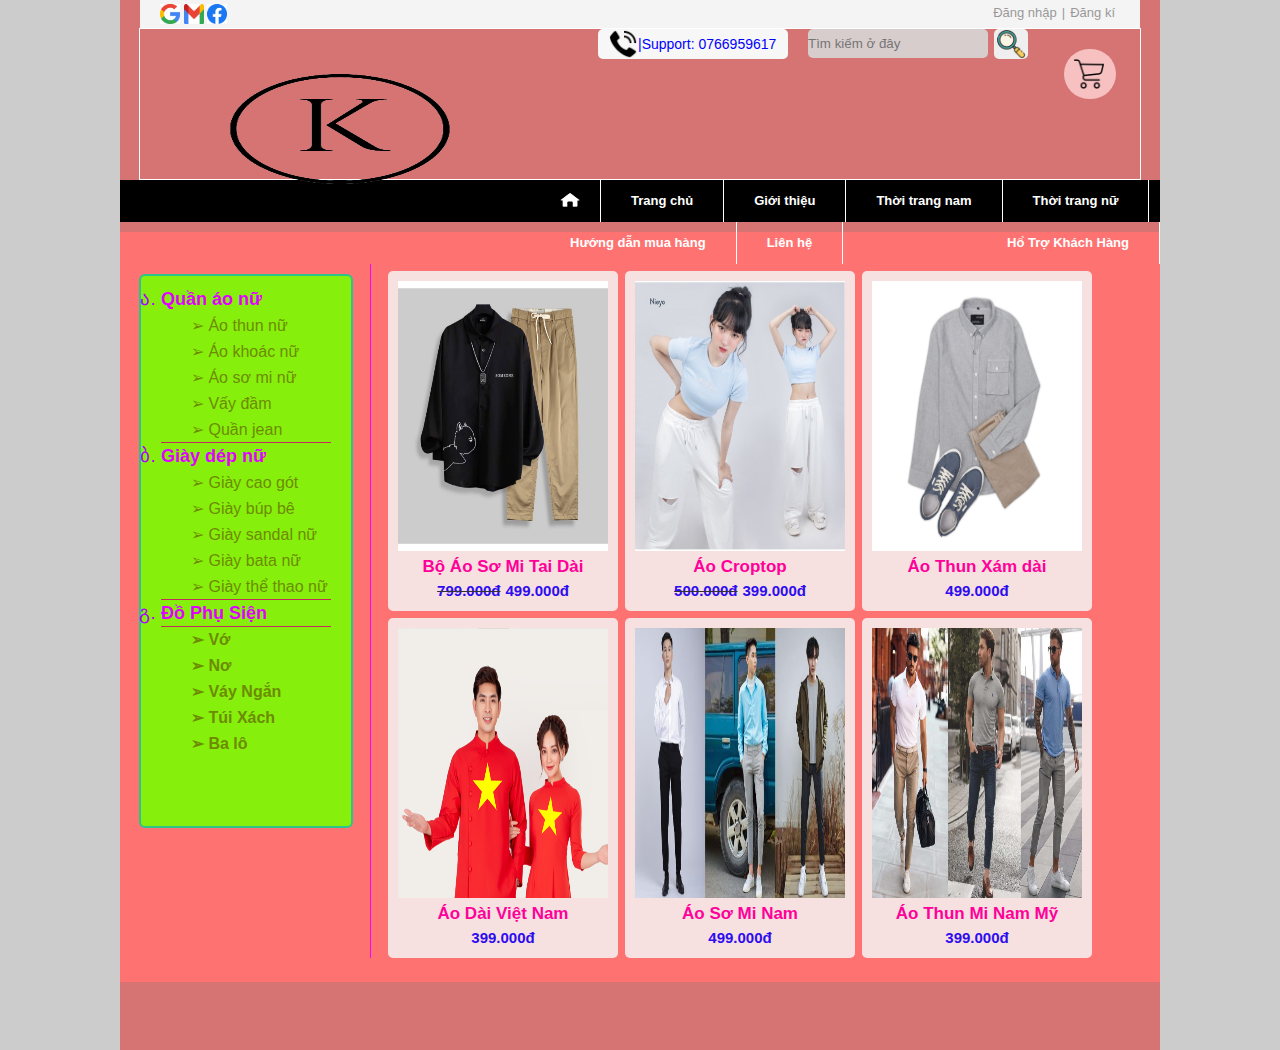
<file: index.html>
<!DOCTYPE html>
<html lang="en">
<head>
    <meta charset="UTF-8">
    <meta http-equiv="X-UA-Compatible" content="IE=edge">
    <meta name="viewport" content="width=device-width, initial-scale=1.0">
    <title>shop dạo</title>
    <link rel="stylesheet" href="style.css">
    <link rel="stylesheet" href="./themify-icons/Themify IconFonts 5-23-2014.json">
</head>
<body style="font-family: Arial, Helvetica, sans-serif; font-size: small; background-color: #ccc;">
    <div style="width:1040px; margin:auto;background-color: rgb(214, 116, 116);height: 1050px;">
    <div style="width: 1000px; margin:auto; background-color: #f4f4f4; height: 28px;">
     <div style="float: left; margin: 4px 0 0 20px ;">
         <a href="http://www.google.com/"><img src="./google.png" alt="" width="20" height="20"></a>
         <a href="https://www.google.com/intl/vi/gmail/about/"><img src="./gmail.png" width="20" height="20" alt=""></a>
         <a href="https://vi-vn.facebook.com/"><img src="./fb.png" width="20" height="20" alt=""></a>
     </div>
    <div id="top-right" style="float: right; margin: 5px 20px 0 0px ;">
    <ul style="list-style-type:none"> 
        <li><a href="dangnhap.html">Đăng nhập</a></li>
        <li>|</li>
        <li><a href="#">Đăng kí</a></li>
    </ul>
         </div>
        </div>
    <div style="width:1000px;margin: auto;height: 150px;border: 1px solid rgb(255, 255, 255);">
    
    <div class="hinhlogo"><img src="hinh/k-removebg-preview.png" ></div>
    
    <div id="hinhhinh" style="list-style-type:none" >
            <a href="#">
                <img  src="/shopping-cart.png" alt="hinhinhhjoni">
                <span class="list-items">
                    <span class="SP"><pre> 0 Sản phẩm
    0 Đ
                    </pre>
                    </span>
                </span>
            </a>
      <!--<div id="ssp">
            <p>0 sản phẩm</p>
            <p>0 đ</p>
    </div> -->
    </div>

    <div id="phone_search" style="float:right; width:450px; height:60px;">
    
    <div id="header_phone">
    <img id="img-phone" src="./telephone-call.png" alt=""><div id="cach">|</div>
        Support: 0766959617</div>
    
        <div id="tk">
        <form id="formtk">
        <input type="text" id="texttk" placeholder="Tìm kiếm ở đây">
    <button type="submit" id="nuttk"><img src="./search.png" alt=""  ></button>
        </form>
             </div>
    </div>
    </div>
        <div id="menu">
            <ul>
                <img src="./trang chủ.png" alt="">
                <li style="border-left: 1px solid #fff;"><a href="#">Trang chủ</a></li>
                <li><a href="#">Giới thiệu</a></li>
                <li><a href="#">Thời trang nam</a></li>
                <li><a href="#">Thời trang nữ</a></li>
                <li><a href="#">Hướng dẫn mua hàng</a></li>
                <li><a href="#">Liên hệ</a></li>
                <li style="float:right"><a href="#">Hổ Trợ Khách Hàng </a></li>

            </ul>
          
        </div>
      
      
        <div id="main">
            <div id="main_left"> 
                <div id="menu_left">
                    <ul>
                        <li><a href="#"><b>Quần áo nữ</b></a>
                        <ul class="submenu">
                    <li><a href="#">➢ Áo thun nữ</a></li>
                    <li><a href="#">➢ Áo khoác nữ</a></li>
                    <li><a href="#">➢ Áo sơ mi nữ</a></li>
                    <li><a href="#">➢ Vấy đầm</a></li>
                    <li><a href="#">➢ Quần jean</a></li>
                    </ul>
                        </li>
                        <li><a href="#"><b>Giày dép nữ</b></a>
                            <ul class="submenu">
                        <li><a href="#">➢ Giày cao gót</a></li>
                        <li><a href="#">➢ Giày búp bê</a></li>
                        <li><a href="#">➢ Giày sandal nữ</a></li>
                        <li><a href="#">➢ Giày bata nữ</a></li>
                        <li><a href="#">➢ Giày thể thao nữ</a></li>
                        </ul>
                            </li>
                            <li><a href="#"><b>Đồ Phụ Siện </li>
                    <ul class=" submenu">
                        <li><a href="#">➢ Vớ </a></li>
                        <li><a href="#">➢ Nơ</a></li>
                        <li><a href="#">➢ Váy Ngắn</a></li>
                        <li><a href="#">➢ Túi Xách</a></li>
                        <li><a href="#">➢ Ba lô</a></li>
                        
                </ul>

                </div>
            </div>
            <div id="main_right"> 
                <div id="products"> 
                    <ul>
                        <li> 
                            <div class="content"> 
                                <a href="#">
                                    <img src="hinh/hinh 1.jpg" width="210" height="280" /> 
                                    <p class="title">Bộ Áo Sơ Mi Tai Dài</p>
                                    <p class="price">
                                        <span class="giamgia">799.000đ</span>499.000đ</p>

                                </a>
                             </div>
                        </li>
                        <li>
                            <div class="content">
                                <a href="#">
                                    <img src="hinh/hinh2.png" width="210" height="280" />
                                    <p class="title">Áo Croptop</p>
                                    <p class="price">
                                        <span class="giamgia">500.000đ</span>399.000đ</p>
                                </a>
                            </div>
                        </li>
                        <li> 
                            <div class="content"> 
                                <a href="#">
                                    <img src="hinh/hinh 3.jpg" width="210" height="280" /> 
                                    <p class="title">Áo Thun Xám dài</p>
                                    <p class="price">499.000đ</p>
                                </a>
                             </div>
                        </li>
                        <li>
                            <div class="content">
                                <a href="#">
                                    <img src="hinh/hinh 4.jpg" width="210" height="280" />
                                    <p class="title">Áo Dài Việt Nam</p>
                                    <p class="price">399.000đ</p>
                                </a>
                            </div>
                        </li>
                        <li> 
                            <div class="content"> 
                                <a href="#">
                                    <img src="hinh/hinh 5.jpg" width="210" height="280" /> 
                                    <p class="title">Áo Sơ Mi Nam</p>
                                    <p class="price">499.000đ</p>
                                </a>
                             </div>
                        </li>
                        <li>
                            <div class="content">
                                <a href="#">
                                    <img src="hinh/hinh 6.jpg" width="210" height="280" />
                                    <p class="title">Áo Thun Mi Nam Mỹ</p>
                                    <p class="price">399.000đ</p>
                                </a>
                            </div>
                        </li>
                     </ul>
                </div>
            </div>

            </div>
          
          
          
          
        </div>
      
</body>
</html>
</file>
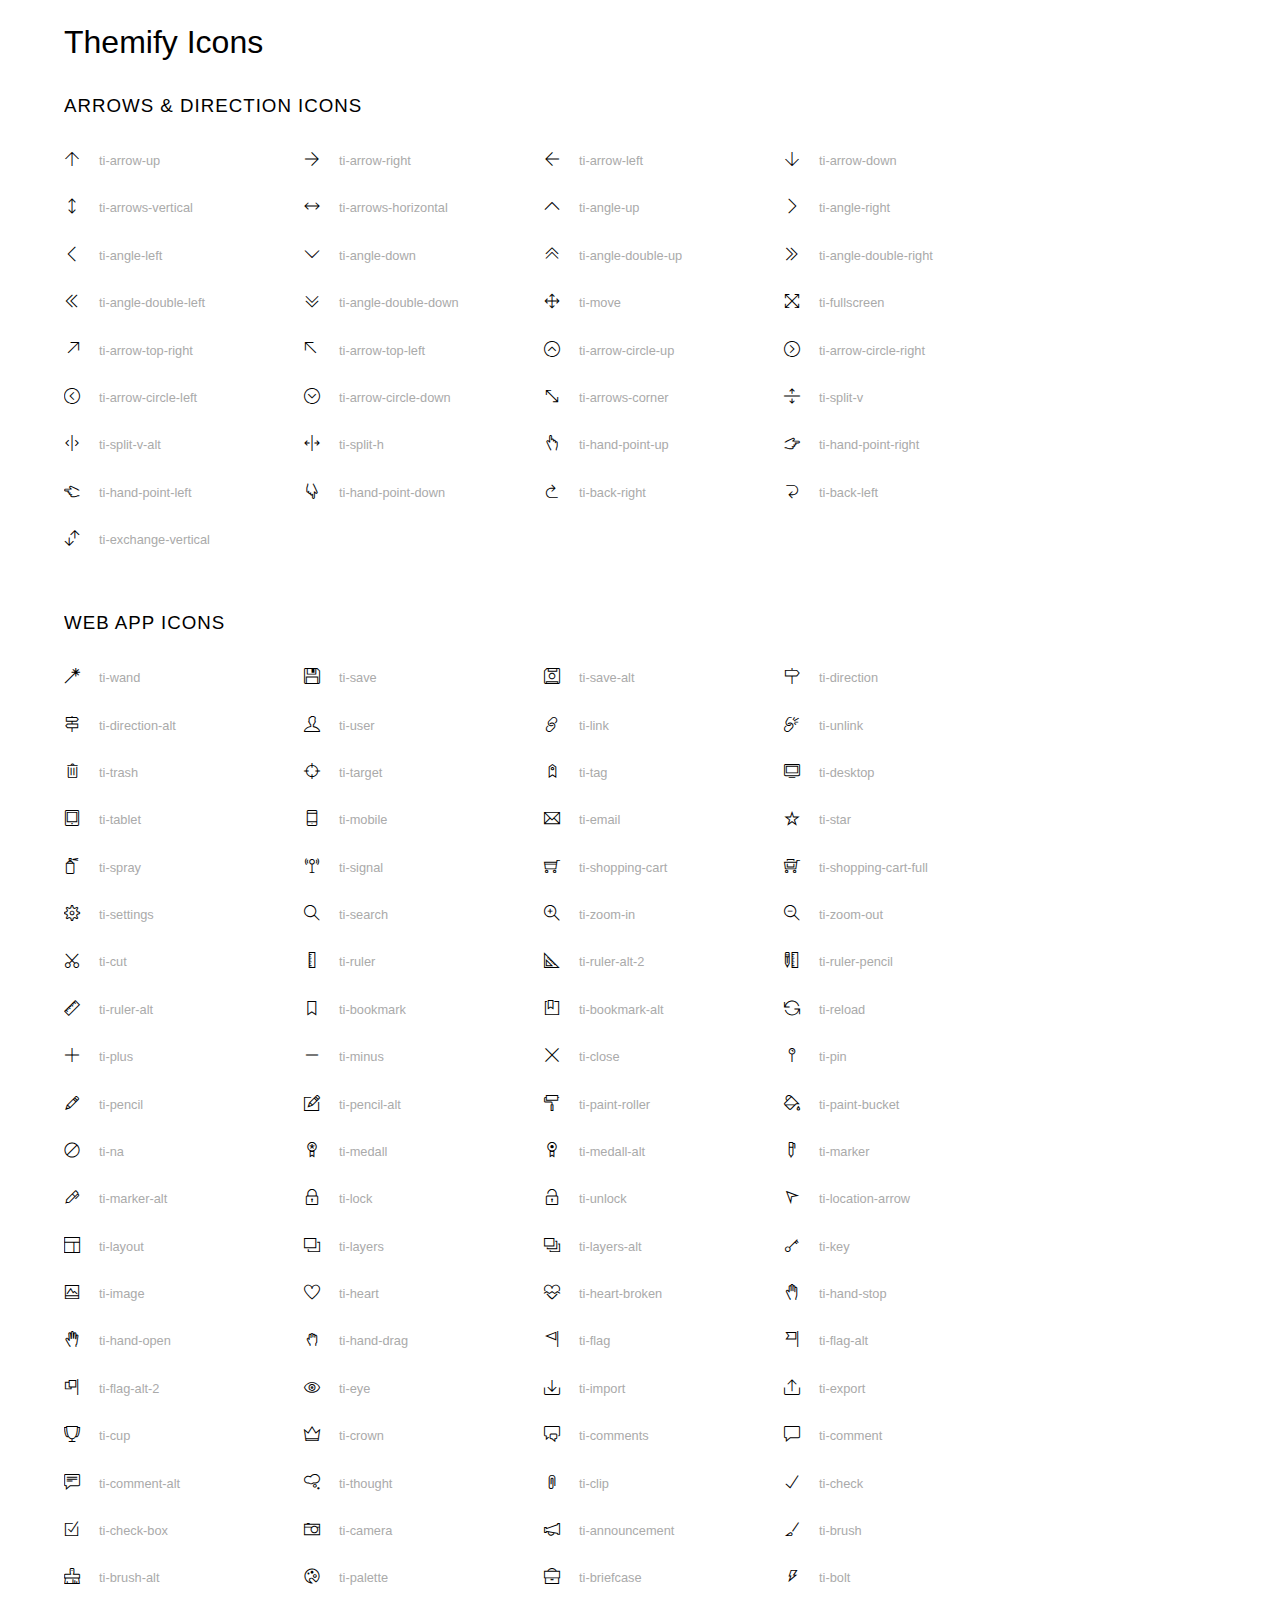
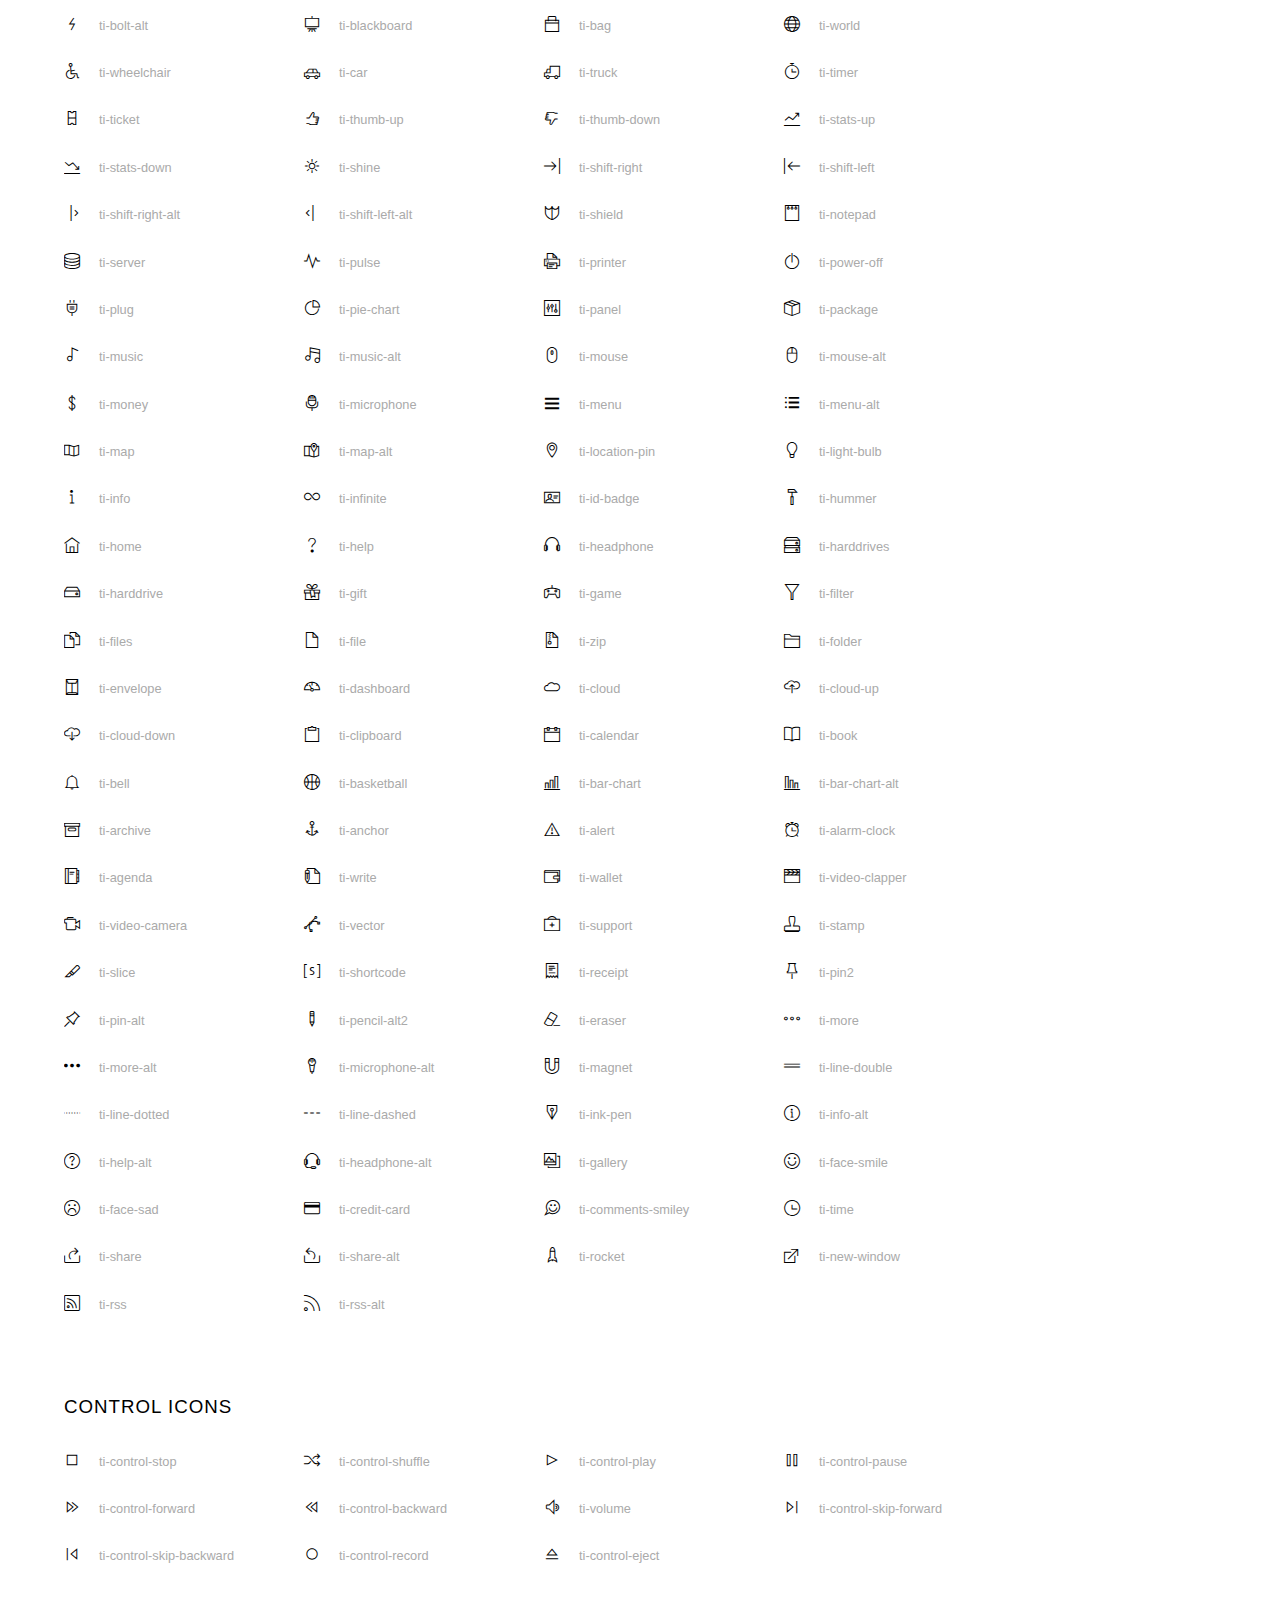
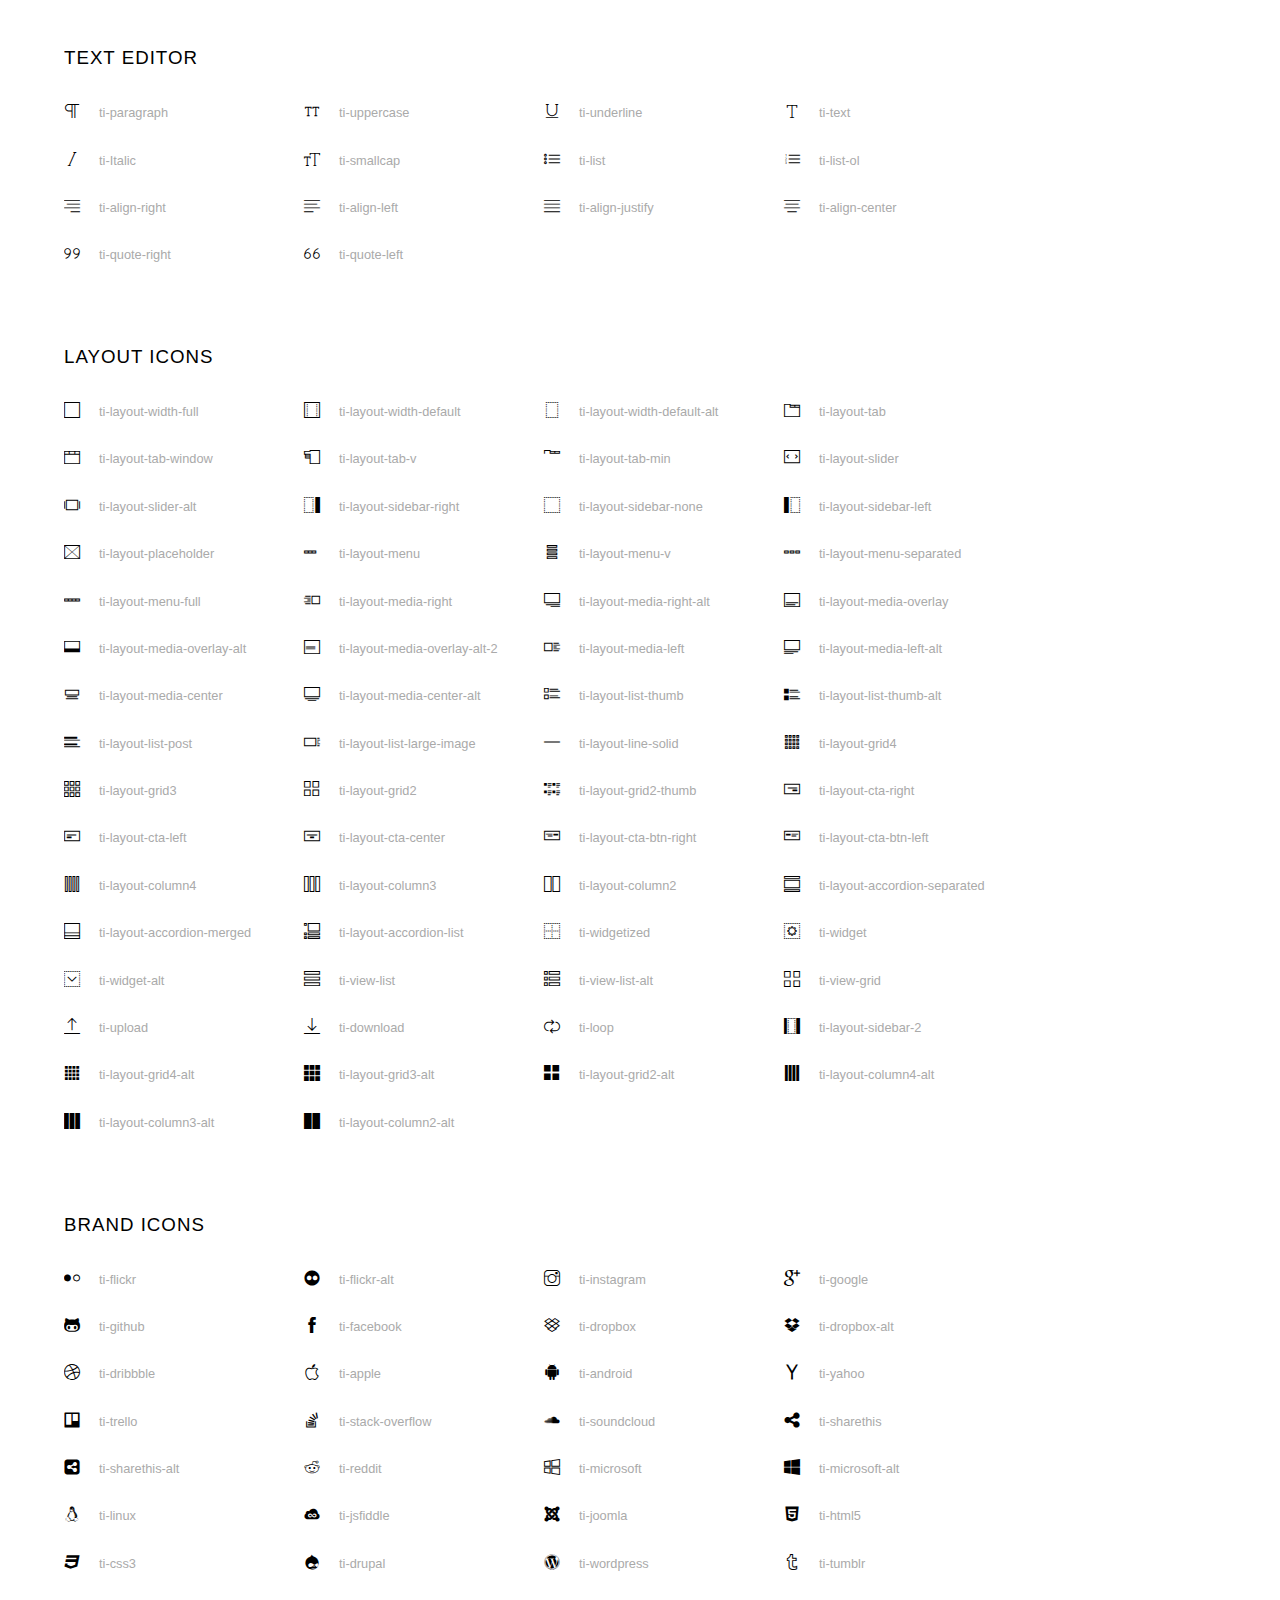
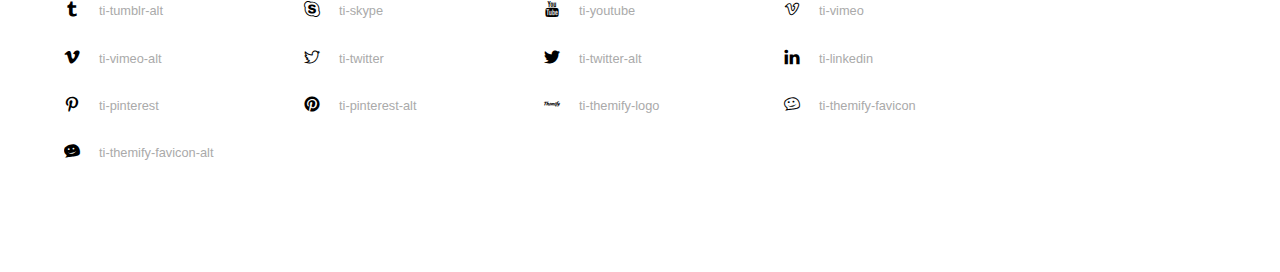
<file: themify-icons/index.html>
<!doctype html>
<html>
<head>
	<meta charset="utf-8">
	<title>Themify Icon Font</title>
	<meta name="viewport" content="width=device-width">
	<link rel="stylesheet" href="demo-files/demo.css">
	<link rel="stylesheet" href="themify-icons.css">
	<!--[if lt IE 8]><!-->
	<link rel="stylesheet" href="ie7/ie7.css">
	<!--<![endif]-->
</head>
<body>
	<h1>Themify Icons</h1>

	<div class="icon-section">

		<div class="icon-section">
			<h3>Arrows &amp; Direction Icons </h3>

			<div class="icon-container">
				<span class="ti-arrow-up"></span><span class="icon-name"> ti-arrow-up</span>
			</div>
			<div class="icon-container">
				<span class="ti-arrow-right"></span><span class="icon-name"> ti-arrow-right</span>
			</div>
			<div class="icon-container">
				<span class="ti-arrow-left"></span><span class="icon-name"> ti-arrow-left</span>
			</div>
			<div class="icon-container">
				<span class="ti-arrow-down"></span><span class="icon-name"> ti-arrow-down</span>
			</div>
			<div class="icon-container">
				<span class="ti-arrows-vertical"></span><span class="icon-name"> ti-arrows-vertical</span>
			</div>
			<div class="icon-container">
				<span class="ti-arrows-horizontal"></span><span class="icon-name"> ti-arrows-horizontal</span>
			</div>
			<div class="icon-container">
				<span class="ti-angle-up"></span><span class="icon-name"> ti-angle-up</span>
			</div>
			<div class="icon-container">
				<span class="ti-angle-right"></span><span class="icon-name"> ti-angle-right</span>
			</div>
			<div class="icon-container">
				<span class="ti-angle-left"></span><span class="icon-name"> ti-angle-left</span>
			</div>
			<div class="icon-container">
				<span class="ti-angle-down"></span><span class="icon-name"> ti-angle-down</span>
			</div>	
			<div class="icon-container">
				<span class="ti-angle-double-up"></span><span class="icon-name"> ti-angle-double-up</span>
			</div>
			<div class="icon-container">
				<span class="ti-angle-double-right"></span><span class="icon-name"> ti-angle-double-right</span>
			</div>
			<div class="icon-container">
				<span class="ti-angle-double-left"></span><span class="icon-name"> ti-angle-double-left</span>
			</div>
			<div class="icon-container">
				<span class="ti-angle-double-down"></span><span class="icon-name"> ti-angle-double-down</span>
			</div>					
			<div class="icon-container">
				<span class="ti-move"></span><span class="icon-name"> ti-move</span>
			</div>
			<div class="icon-container">
				<span class="ti-fullscreen"></span><span class="icon-name"> ti-fullscreen</span>
			</div>
			<div class="icon-container">
				<span class="ti-arrow-top-right"></span><span class="icon-name"> ti-arrow-top-right</span>
			</div>
			<div class="icon-container">
				<span class="ti-arrow-top-left"></span><span class="icon-name"> ti-arrow-top-left</span>
			</div>
			<div class="icon-container">
				<span class="ti-arrow-circle-up"></span><span class="icon-name"> ti-arrow-circle-up</span>
			</div>
			<div class="icon-container">
				<span class="ti-arrow-circle-right"></span><span class="icon-name"> ti-arrow-circle-right</span>
			</div>
			<div class="icon-container">
				<span class="ti-arrow-circle-left"></span><span class="icon-name"> ti-arrow-circle-left</span>
			</div>
			<div class="icon-container">
				<span class="ti-arrow-circle-down"></span><span class="icon-name"> ti-arrow-circle-down</span>
			</div>
			<div class="icon-container">
				<span class="ti-arrows-corner"></span><span class="icon-name"> ti-arrows-corner</span>
			</div>
			<div class="icon-container">
				<span class="ti-split-v"></span><span class="icon-name"> ti-split-v</span>
			</div>

			<div class="icon-container">
				<span class="ti-split-v-alt"></span><span class="icon-name"> ti-split-v-alt</span>
			</div>
			<div class="icon-container">
				<span class="ti-split-h"></span><span class="icon-name"> ti-split-h</span>
			</div>
			<div class="icon-container">
				<span class="ti-hand-point-up"></span><span class="icon-name"> ti-hand-point-up</span>
			</div>
			<div class="icon-container">
				<span class="ti-hand-point-right"></span><span class="icon-name"> ti-hand-point-right</span>
			</div>
			<div class="icon-container">
				<span class="ti-hand-point-left"></span><span class="icon-name"> ti-hand-point-left</span>
			</div>
			<div class="icon-container">
				<span class="ti-hand-point-down"></span><span class="icon-name"> ti-hand-point-down</span>
			</div>
			<div class="icon-container">
				<span class="ti-back-right"></span><span class="icon-name"> ti-back-right</span>
			</div>
			<div class="icon-container">
				<span class="ti-back-left"></span><span class="icon-name"> ti-back-left</span>
			</div>
			<div class="icon-container">
				<span class="ti-exchange-vertical"></span><span class="icon-name"> ti-exchange-vertical</span>
			</div>

		</div> <!-- Arrows Icons -->



		<h3>Web App Icons</h3>
		
		<div class="icon-section">

			<div class="icon-container">
				<span class="ti-wand"></span><span class="icon-name"> ti-wand</span>
			</div>
			<div class="icon-container">
				<span class="ti-save"></span><span class="icon-name"> ti-save</span>
			</div>
			<div class="icon-container">
				<span class="ti-save-alt"></span><span class="icon-name"> ti-save-alt</span>
			</div>

			<div class="icon-container">
				<span class="ti-direction"></span><span class="icon-name"> ti-direction</span>
			</div>
			<div class="icon-container">
				<span class="ti-direction-alt"></span><span class="icon-name"> ti-direction-alt</span>
			</div>
			<div class="icon-container">
				<span class="ti-user"></span><span class="icon-name"> ti-user</span>
			</div>
			<div class="icon-container">
				<span class="ti-link"></span><span class="icon-name"> ti-link</span>
			</div>
			<div class="icon-container">
				<span class="ti-unlink"></span><span class="icon-name"> ti-unlink</span>
			</div>
			<div class="icon-container">
				<span class="ti-trash"></span><span class="icon-name"> ti-trash</span>
			</div>
			<div class="icon-container">
				<span class="ti-target"></span><span class="icon-name"> ti-target</span>
			</div>
			<div class="icon-container">
				<span class="ti-tag"></span><span class="icon-name"> ti-tag</span>
			</div>
			<div class="icon-container">
				<span class="ti-desktop"></span><span class="icon-name"> ti-desktop</span>
			</div>
			<div class="icon-container">
				<span class="ti-tablet"></span><span class="icon-name"> ti-tablet</span>
			</div>
			<div class="icon-container">
				<span class="ti-mobile"></span><span class="icon-name"> ti-mobile</span>
			</div>
			<div class="icon-container">
				<span class="ti-email"></span><span class="icon-name"> ti-email</span>
			</div>	
			<div class="icon-container">
				<span class="ti-star"></span><span class="icon-name"> ti-star</span>
			</div>
			<div class="icon-container">
				<span class="ti-spray"></span><span class="icon-name"> ti-spray</span>
			</div>
			<div class="icon-container">
				<span class="ti-signal"></span><span class="icon-name"> ti-signal</span>
			</div>
			<div class="icon-container">
				<span class="ti-shopping-cart"></span><span class="icon-name"> ti-shopping-cart</span>
			</div>
			<div class="icon-container">
				<span class="ti-shopping-cart-full"></span><span class="icon-name"> ti-shopping-cart-full</span>
			</div>
			<div class="icon-container">
				<span class="ti-settings"></span><span class="icon-name"> ti-settings</span>
			</div>
			<div class="icon-container">
				<span class="ti-search"></span><span class="icon-name"> ti-search</span>
			</div>
			<div class="icon-container">
				<span class="ti-zoom-in"></span><span class="icon-name"> ti-zoom-in</span>
			</div>
			<div class="icon-container">
				<span class="ti-zoom-out"></span><span class="icon-name"> ti-zoom-out</span>
			</div>
			<div class="icon-container">
				<span class="ti-cut"></span><span class="icon-name"> ti-cut</span>
			</div>
			<div class="icon-container">
				<span class="ti-ruler"></span><span class="icon-name"> ti-ruler</span>
			</div>
			<div class="icon-container">
				<span class="ti-ruler-alt-2"></span><span class="icon-name"> ti-ruler-alt-2</span>
			</div>			
			<div class="icon-container">
				<span class="ti-ruler-pencil"></span><span class="icon-name"> ti-ruler-pencil</span>
			</div>
			<div class="icon-container">
				<span class="ti-ruler-alt"></span><span class="icon-name"> ti-ruler-alt</span>
			</div>
			<div class="icon-container">
				<span class="ti-bookmark"></span><span class="icon-name"> ti-bookmark</span>
			</div>
			<div class="icon-container">
				<span class="ti-bookmark-alt"></span><span class="icon-name"> ti-bookmark-alt</span>
			</div>
			<div class="icon-container">
				<span class="ti-reload"></span><span class="icon-name"> ti-reload</span>
			</div>
			<div class="icon-container">
				<span class="ti-plus"></span><span class="icon-name"> ti-plus</span>
			</div>
			<div class="icon-container">
				<span class="ti-minus"></span><span class="icon-name"> ti-minus</span>
			</div>
			<div class="icon-container">
				<span class="ti-close"></span><span class="icon-name"> ti-close</span>
			</div>			
			<div class="icon-container">
				<span class="ti-pin"></span><span class="icon-name"> ti-pin</span>
			</div>
			<div class="icon-container">
				<span class="ti-pencil"></span><span class="icon-name"> ti-pencil</span>
			</div>
					
		  	<div class="icon-container">
				<span class="ti-pencil-alt"></span><span class="icon-name"> ti-pencil-alt</span>
			</div>
			<div class="icon-container">
				<span class="ti-paint-roller"></span><span class="icon-name"> ti-paint-roller</span>
			</div>
			<div class="icon-container">
				<span class="ti-paint-bucket"></span><span class="icon-name"> ti-paint-bucket</span>
			</div>
			<div class="icon-container">
				<span class="ti-na"></span><span class="icon-name"> ti-na</span>
			</div>
			<div class="icon-container">
				<span class="ti-medall"></span><span class="icon-name"> ti-medall</span>
			</div>
			<div class="icon-container">
				<span class="ti-medall-alt"></span><span class="icon-name"> ti-medall-alt</span>
			</div>
			<div class="icon-container">
				<span class="ti-marker"></span><span class="icon-name"> ti-marker</span>
			</div>
			<div class="icon-container">
				<span class="ti-marker-alt"></span><span class="icon-name"> ti-marker-alt</span>
			</div>

			<div class="icon-container">
				<span class="ti-lock"></span><span class="icon-name"> ti-lock</span>
			</div>
			<div class="icon-container">
				<span class="ti-unlock"></span><span class="icon-name"> ti-unlock</span>
			</div>
			<div class="icon-container">
				<span class="ti-location-arrow"></span><span class="icon-name"> ti-location-arrow</span>
			</div>
			<div class="icon-container">
				<span class="ti-layout"></span><span class="icon-name"> ti-layout</span>
			</div>
			<div class="icon-container">
				<span class="ti-layers"></span><span class="icon-name"> ti-layers</span>
			</div>
			<div class="icon-container">
				<span class="ti-layers-alt"></span><span class="icon-name"> ti-layers-alt</span>
			</div>
			<div class="icon-container">
				<span class="ti-key"></span><span class="icon-name"> ti-key</span>
			</div>
			<div class="icon-container">
				<span class="ti-image"></span><span class="icon-name"> ti-image</span>
			</div>
			<div class="icon-container">
				<span class="ti-heart"></span><span class="icon-name"> ti-heart</span>
			</div>
			<div class="icon-container">
				<span class="ti-heart-broken"></span><span class="icon-name"> ti-heart-broken</span>
			</div>
			<div class="icon-container">
				<span class="ti-hand-stop"></span><span class="icon-name"> ti-hand-stop</span>
			</div>
			<div class="icon-container">
				<span class="ti-hand-open"></span><span class="icon-name"> ti-hand-open</span>
			</div>
			<div class="icon-container">
				<span class="ti-hand-drag"></span><span class="icon-name"> ti-hand-drag</span>
			</div>
			<div class="icon-container">
				<span class="ti-flag"></span><span class="icon-name"> ti-flag</span>
			</div>
			<div class="icon-container">
				<span class="ti-flag-alt"></span><span class="icon-name"> ti-flag-alt</span>
			</div>
			<div class="icon-container">
				<span class="ti-flag-alt-2"></span><span class="icon-name"> ti-flag-alt-2</span>
			</div>
			<div class="icon-container">
				<span class="ti-eye"></span><span class="icon-name"> ti-eye</span>
			</div>
			<div class="icon-container">
				<span class="ti-import"></span><span class="icon-name"> ti-import</span>
			</div>			
			<div class="icon-container">
				<span class="ti-export"></span><span class="icon-name"> ti-export</span>
			</div>
			<div class="icon-container">
				<span class="ti-cup"></span><span class="icon-name"> ti-cup</span>
			</div>
			<div class="icon-container">
				<span class="ti-crown"></span><span class="icon-name"> ti-crown</span>
			</div>
			<div class="icon-container">
				<span class="ti-comments"></span><span class="icon-name"> ti-comments</span>
			</div>
			<div class="icon-container">
				<span class="ti-comment"></span><span class="icon-name"> ti-comment</span>
			</div>
			<div class="icon-container">
				<span class="ti-comment-alt"></span><span class="icon-name"> ti-comment-alt</span>
			</div>
			<div class="icon-container">
				<span class="ti-thought"></span><span class="icon-name"> ti-thought</span>
			</div>			
			<div class="icon-container">
				<span class="ti-clip"></span><span class="icon-name"> ti-clip</span>
			</div>

			<div class="icon-container">
				<span class="ti-check"></span><span class="icon-name"> ti-check</span>
			</div>
			<div class="icon-container">
				<span class="ti-check-box"></span><span class="icon-name"> ti-check-box</span>
			</div>
			<div class="icon-container">
				<span class="ti-camera"></span><span class="icon-name"> ti-camera</span>
			</div>
			<div class="icon-container">
				<span class="ti-announcement"></span><span class="icon-name"> ti-announcement</span>
			</div>
			<div class="icon-container">
				<span class="ti-brush"></span><span class="icon-name"> ti-brush</span>
			</div>
			<div class="icon-container">
				<span class="ti-brush-alt"></span><span class="icon-name"> ti-brush-alt</span>
			</div>
			<div class="icon-container">
				<span class="ti-palette"></span><span class="icon-name"> ti-palette</span>
			</div>			
			<div class="icon-container">
				<span class="ti-briefcase"></span><span class="icon-name"> ti-briefcase</span>
			</div>
			<div class="icon-container">
				<span class="ti-bolt"></span><span class="icon-name"> ti-bolt</span>
			</div>
			<div class="icon-container">
				<span class="ti-bolt-alt"></span><span class="icon-name"> ti-bolt-alt</span>
			</div>
			<div class="icon-container">
				<span class="ti-blackboard"></span><span class="icon-name"> ti-blackboard</span>
			</div>
			<div class="icon-container">
				<span class="ti-bag"></span><span class="icon-name"> ti-bag</span>
			</div>
			<div class="icon-container">
				<span class="ti-world"></span><span class="icon-name"> ti-world</span>
			</div>
			<div class="icon-container">
				<span class="ti-wheelchair"></span><span class="icon-name"> ti-wheelchair</span>
			</div>
			<div class="icon-container">
				<span class="ti-car"></span><span class="icon-name"> ti-car</span>
			</div>
			<div class="icon-container">
				<span class="ti-truck"></span><span class="icon-name"> ti-truck</span>
			</div>
			<div class="icon-container">
				<span class="ti-timer"></span><span class="icon-name"> ti-timer</span>
			</div>
			<div class="icon-container">
				<span class="ti-ticket"></span><span class="icon-name"> ti-ticket</span>
			</div>
			<div class="icon-container">
				<span class="ti-thumb-up"></span><span class="icon-name"> ti-thumb-up</span>
			</div>
			<div class="icon-container">
				<span class="ti-thumb-down"></span><span class="icon-name"> ti-thumb-down</span>
			</div>

			<div class="icon-container">
				<span class="ti-stats-up"></span><span class="icon-name"> ti-stats-up</span>
			</div>
			<div class="icon-container">
				<span class="ti-stats-down"></span><span class="icon-name"> ti-stats-down</span>
			</div>
			<div class="icon-container">
				<span class="ti-shine"></span><span class="icon-name"> ti-shine</span>
			</div>
			<div class="icon-container">
				<span class="ti-shift-right"></span><span class="icon-name"> ti-shift-right</span>
			</div>
			<div class="icon-container">
				<span class="ti-shift-left"></span><span class="icon-name"> ti-shift-left</span>
			</div>

			<div class="icon-container">
				<span class="ti-shift-right-alt"></span><span class="icon-name"> ti-shift-right-alt</span>
			</div>
			<div class="icon-container">
				<span class="ti-shift-left-alt"></span><span class="icon-name"> ti-shift-left-alt</span>
			</div>
			<div class="icon-container">
				<span class="ti-shield"></span><span class="icon-name"> ti-shield</span>
			</div>
			<div class="icon-container">
				<span class="ti-notepad"></span><span class="icon-name"> ti-notepad</span>
			</div>
			<div class="icon-container">
				<span class="ti-server"></span><span class="icon-name"> ti-server</span>
			</div>

			<div class="icon-container">
				<span class="ti-pulse"></span><span class="icon-name"> ti-pulse</span>
			</div>
			<div class="icon-container">
				<span class="ti-printer"></span><span class="icon-name"> ti-printer</span>
			</div>
			<div class="icon-container">
				<span class="ti-power-off"></span><span class="icon-name"> ti-power-off</span>
			</div>
			<div class="icon-container">
				<span class="ti-plug"></span><span class="icon-name"> ti-plug</span>
			</div>
			<div class="icon-container">
				<span class="ti-pie-chart"></span><span class="icon-name"> ti-pie-chart</span>
			</div>

			<div class="icon-container">
				<span class="ti-panel"></span><span class="icon-name"> ti-panel</span>
			</div>
			<div class="icon-container">
				<span class="ti-package"></span><span class="icon-name"> ti-package</span>
			</div>
			<div class="icon-container">
				<span class="ti-music"></span><span class="icon-name"> ti-music</span>
			</div>
			<div class="icon-container">
				<span class="ti-music-alt"></span><span class="icon-name"> ti-music-alt</span>
			</div>
			<div class="icon-container">
				<span class="ti-mouse"></span><span class="icon-name"> ti-mouse</span>
			</div>
			<div class="icon-container">
				<span class="ti-mouse-alt"></span><span class="icon-name"> ti-mouse-alt</span>
			</div>
			<div class="icon-container">
				<span class="ti-money"></span><span class="icon-name"> ti-money</span>
			</div>
			<div class="icon-container">
				<span class="ti-microphone"></span><span class="icon-name"> ti-microphone</span>
			</div>
			<div class="icon-container">
				<span class="ti-menu"></span><span class="icon-name"> ti-menu</span>
			</div>
			<div class="icon-container">
				<span class="ti-menu-alt"></span><span class="icon-name"> ti-menu-alt</span>
			</div>
			<div class="icon-container">
				<span class="ti-map"></span><span class="icon-name"> ti-map</span>
			</div>
			<div class="icon-container">
				<span class="ti-map-alt"></span><span class="icon-name"> ti-map-alt</span>
			</div>

			<div class="icon-container">
				<span class="ti-location-pin"></span><span class="icon-name"> ti-location-pin</span>
			</div>

			<div class="icon-container">
				<span class="ti-light-bulb"></span><span class="icon-name"> ti-light-bulb</span>
			</div>
			<div class="icon-container">
				<span class="ti-info"></span><span class="icon-name"> ti-info</span>
			</div>
			<div class="icon-container">
				<span class="ti-infinite"></span><span class="icon-name"> ti-infinite</span>
			</div>
			<div class="icon-container">
				<span class="ti-id-badge"></span><span class="icon-name"> ti-id-badge</span>
			</div>
			<div class="icon-container">
				<span class="ti-hummer"></span><span class="icon-name"> ti-hummer</span>
			</div>
			<div class="icon-container">
				<span class="ti-home"></span><span class="icon-name"> ti-home</span>
			</div>
			<div class="icon-container">
				<span class="ti-help"></span><span class="icon-name"> ti-help</span>
			</div>
			<div class="icon-container">
				<span class="ti-headphone"></span><span class="icon-name"> ti-headphone</span>
			</div>
			<div class="icon-container">
				<span class="ti-harddrives"></span><span class="icon-name"> ti-harddrives</span>
			</div>
			<div class="icon-container">
				<span class="ti-harddrive"></span><span class="icon-name"> ti-harddrive</span>
			</div>
			<div class="icon-container">
				<span class="ti-gift"></span><span class="icon-name"> ti-gift</span>
			</div>
			<div class="icon-container">
				<span class="ti-game"></span><span class="icon-name"> ti-game</span>
			</div>
			<div class="icon-container">
				<span class="ti-filter"></span><span class="icon-name"> ti-filter</span>
			</div>
			<div class="icon-container">
				<span class="ti-files"></span><span class="icon-name"> ti-files</span>
			</div>
			<div class="icon-container">
				<span class="ti-file"></span><span class="icon-name"> ti-file</span>
			</div>
			<div class="icon-container">
				<span class="ti-zip"></span><span class="icon-name"> ti-zip</span>
			</div>
			<div class="icon-container">
				<span class="ti-folder"></span><span class="icon-name"> ti-folder</span>
			</div>			
			<div class="icon-container">
				<span class="ti-envelope"></span><span class="icon-name"> ti-envelope</span>
			</div>


			<div class="icon-container">
				<span class="ti-dashboard"></span><span class="icon-name"> ti-dashboard</span>
			</div>
			<div class="icon-container">
				<span class="ti-cloud"></span><span class="icon-name"> ti-cloud</span>
			</div>
			<div class="icon-container">
				<span class="ti-cloud-up"></span><span class="icon-name"> ti-cloud-up</span>
			</div>
			<div class="icon-container">
				<span class="ti-cloud-down"></span><span class="icon-name"> ti-cloud-down</span>
			</div>
			<div class="icon-container">
				<span class="ti-clipboard"></span><span class="icon-name"> ti-clipboard</span>
			</div>
			<div class="icon-container">
				<span class="ti-calendar"></span><span class="icon-name"> ti-calendar</span>
			</div>
			<div class="icon-container">
				<span class="ti-book"></span><span class="icon-name"> ti-book</span>
			</div>
			<div class="icon-container">
				<span class="ti-bell"></span><span class="icon-name"> ti-bell</span>
			</div>
			<div class="icon-container">
				<span class="ti-basketball"></span><span class="icon-name"> ti-basketball</span>
			</div>
			<div class="icon-container">
				<span class="ti-bar-chart"></span><span class="icon-name"> ti-bar-chart</span>
			</div>
			<div class="icon-container">
				<span class="ti-bar-chart-alt"></span><span class="icon-name"> ti-bar-chart-alt</span>
			</div>


			<div class="icon-container">
				<span class="ti-archive"></span><span class="icon-name"> ti-archive</span>
			</div>
			<div class="icon-container">
				<span class="ti-anchor"></span><span class="icon-name"> ti-anchor</span>
			</div>

			<div class="icon-container">
				<span class="ti-alert"></span><span class="icon-name"> ti-alert</span>
			</div>
			<div class="icon-container">
				<span class="ti-alarm-clock"></span><span class="icon-name"> ti-alarm-clock</span>
			</div>
			<div class="icon-container">
				<span class="ti-agenda"></span><span class="icon-name"> ti-agenda</span>
			</div>
			<div class="icon-container">
				<span class="ti-write"></span><span class="icon-name"> ti-write</span>
			</div>

			<div class="icon-container">
				<span class="ti-wallet"></span><span class="icon-name"> ti-wallet</span>
			</div>
			<div class="icon-container">
				<span class="ti-video-clapper"></span><span class="icon-name"> ti-video-clapper</span>
			</div>
			<div class="icon-container">
				<span class="ti-video-camera"></span><span class="icon-name"> ti-video-camera</span>
			</div>
			<div class="icon-container">
				<span class="ti-vector"></span><span class="icon-name"> ti-vector</span>
			</div>

			<div class="icon-container">
				<span class="ti-support"></span><span class="icon-name"> ti-support</span>
			</div>
			<div class="icon-container">
				<span class="ti-stamp"></span><span class="icon-name"> ti-stamp</span>
			</div>
			<div class="icon-container">
				<span class="ti-slice"></span><span class="icon-name"> ti-slice</span>
			</div>
			<div class="icon-container">
				<span class="ti-shortcode"></span><span class="icon-name"> ti-shortcode</span>
			</div>
			<div class="icon-container">
				<span class="ti-receipt"></span><span class="icon-name"> ti-receipt</span>
			</div>
			<div class="icon-container">
				<span class="ti-pin2"></span><span class="icon-name"> ti-pin2</span>
			</div>
			<div class="icon-container">
				<span class="ti-pin-alt"></span><span class="icon-name"> ti-pin-alt</span>
			</div>
			<div class="icon-container">
				<span class="ti-pencil-alt2"></span><span class="icon-name"> ti-pencil-alt2</span>
			</div>
			<div class="icon-container">
				<span class="ti-eraser"></span><span class="icon-name"> ti-eraser</span>
			</div>			
			<div class="icon-container">
				<span class="ti-more"></span><span class="icon-name"> ti-more</span>
			</div>
			<div class="icon-container">
				<span class="ti-more-alt"></span><span class="icon-name"> ti-more-alt</span>
			</div>
			<div class="icon-container">
				<span class="ti-microphone-alt"></span><span class="icon-name"> ti-microphone-alt</span>
			</div>
			<div class="icon-container">
				<span class="ti-magnet"></span><span class="icon-name"> ti-magnet</span>
			</div>
			<div class="icon-container">
				<span class="ti-line-double"></span><span class="icon-name"> ti-line-double</span>
			</div>
			<div class="icon-container">
				<span class="ti-line-dotted"></span><span class="icon-name"> ti-line-dotted</span>
			</div>
			<div class="icon-container">
				<span class="ti-line-dashed"></span><span class="icon-name"> ti-line-dashed</span>
			</div>

			<div class="icon-container">
				<span class="ti-ink-pen"></span><span class="icon-name"> ti-ink-pen</span>
			</div>
			<div class="icon-container">
				<span class="ti-info-alt"></span><span class="icon-name"> ti-info-alt</span>
			</div>
			<div class="icon-container">
				<span class="ti-help-alt"></span><span class="icon-name"> ti-help-alt</span>
			</div>
			<div class="icon-container">
				<span class="ti-headphone-alt"></span><span class="icon-name"> ti-headphone-alt</span>
			</div>

			<div class="icon-container">
				<span class="ti-gallery"></span><span class="icon-name"> ti-gallery</span>
			</div>
			<div class="icon-container">
				<span class="ti-face-smile"></span><span class="icon-name"> ti-face-smile</span>
			</div>
			<div class="icon-container">
				<span class="ti-face-sad"></span><span class="icon-name"> ti-face-sad</span>
			</div>
			<div class="icon-container">
				<span class="ti-credit-card"></span><span class="icon-name"> ti-credit-card</span>
			</div>
			<div class="icon-container">
				<span class="ti-comments-smiley"></span><span class="icon-name"> ti-comments-smiley</span>
			</div>
			<div class="icon-container">
				<span class="ti-time"></span><span class="icon-name"> ti-time</span>
			</div>
			<div class="icon-container">
				<span class="ti-share"></span><span class="icon-name"> ti-share</span>
			</div>
			<div class="icon-container">
				<span class="ti-share-alt"></span><span class="icon-name"> ti-share-alt</span>
			</div>
			<div class="icon-container">
				<span class="ti-rocket"></span><span class="icon-name"> ti-rocket</span>
			</div>

			<div class="icon-container">
				<span class="ti-new-window"></span><span class="icon-name"> ti-new-window</span>
			</div>

			<div class="icon-container">
				<span class="ti-rss"></span><span class="icon-name"> ti-rss</span>
			</div>

			<div class="icon-container">
				<span class="ti-rss-alt"></span><span class="icon-name"> ti-rss-alt</span>
			</div>
			
		</div><!-- Web App Icons -->


		<div class="icon-section">
			<h3>Control Icons</h3>
			<div class="icon-container">
				<span class="ti-control-stop"></span><span class="icon-name"> ti-control-stop</span>
			</div>
			<div class="icon-container">
				<span class="ti-control-shuffle"></span><span class="icon-name"> ti-control-shuffle</span>
			</div>
			<div class="icon-container">
				<span class="ti-control-play"></span><span class="icon-name"> ti-control-play</span>
			</div>
			<div class="icon-container">
				<span class="ti-control-pause"></span><span class="icon-name"> ti-control-pause</span>
			</div>
			<div class="icon-container">
				<span class="ti-control-forward"></span><span class="icon-name"> ti-control-forward</span>
			</div>
			<div class="icon-container">
				<span class="ti-control-backward"></span><span class="icon-name"> ti-control-backward</span>
			</div>	
			<div class="icon-container">
				<span class="ti-volume"></span><span class="icon-name"> ti-volume</span>
			</div>
			<div class="icon-container">
				<span class="ti-control-skip-forward"></span><span class="icon-name"> ti-control-skip-forward</span>
			</div>
			<div class="icon-container">
				<span class="ti-control-skip-backward"></span><span class="icon-name"> ti-control-skip-backward</span>
			</div>
			<div class="icon-container">
				<span class="ti-control-record"></span><span class="icon-name"> ti-control-record</span>
			</div>
			<div class="icon-container">
				<span class="ti-control-eject"></span><span class="icon-name"> ti-control-eject</span>
			</div>			
		</div> <!-- Control Icons -->


		<div class="icon-section">
			<h3>Text Editor</h3>

			<div class="icon-container">
				<span class="ti-paragraph"></span><span class="icon-name"> ti-paragraph</span>
			</div>
			<div class="icon-container">
				<span class="ti-uppercase"></span><span class="icon-name"> ti-uppercase</span>
			</div>

			<div class="icon-container">
				<span class="ti-underline"></span><span class="icon-name"> ti-underline</span>
			</div>
			<div class="icon-container">
				<span class="ti-text"></span><span class="icon-name"> ti-text</span>
			</div>
			<div class="icon-container">
				<span class="ti-Italic"></span><span class="icon-name"> ti-Italic</span>
			</div>
			<div class="icon-container">
				<span class="ti-smallcap"></span><span class="icon-name"> ti-smallcap</span>
			</div>
			<div class="icon-container">
				<span class="ti-list"></span><span class="icon-name"> ti-list</span>
			</div>
			<div class="icon-container">
				<span class="ti-list-ol"></span><span class="icon-name"> ti-list-ol</span>
			</div>
			<div class="icon-container">
				<span class="ti-align-right"></span><span class="icon-name"> ti-align-right</span>
			</div>
			<div class="icon-container">
				<span class="ti-align-left"></span><span class="icon-name"> ti-align-left</span>
			</div>
			<div class="icon-container">
				<span class="ti-align-justify"></span><span class="icon-name"> ti-align-justify</span>
			</div>
			<div class="icon-container">
				<span class="ti-align-center"></span><span class="icon-name"> ti-align-center</span>
			</div>
			<div class="icon-container">
				<span class="ti-quote-right"></span><span class="icon-name"> ti-quote-right</span>
			</div>
			<div class="icon-container">
				<span class="ti-quote-left"></span><span class="icon-name"> ti-quote-left</span>
			</div>

		</div> <!-- Text Editor -->



		<div class="icon-section">
			<h3>Layout Icons</h3>
			<div class="icon-container">
				<span class="ti-layout-width-full"></span><span class="icon-name"> ti-layout-width-full</span>
			</div>
			<div class="icon-container">
				<span class="ti-layout-width-default"></span><span class="icon-name"> ti-layout-width-default</span>
			</div>
			<div class="icon-container">
				<span class="ti-layout-width-default-alt"></span><span class="icon-name"> ti-layout-width-default-alt</span>
			</div>
			<div class="icon-container">
				<span class="ti-layout-tab"></span><span class="icon-name"> ti-layout-tab</span>
			</div>
			<div class="icon-container">
				<span class="ti-layout-tab-window"></span><span class="icon-name"> ti-layout-tab-window</span>
			</div>
			<div class="icon-container">
				<span class="ti-layout-tab-v"></span><span class="icon-name"> ti-layout-tab-v</span>
			</div>
			<div class="icon-container">
				<span class="ti-layout-tab-min"></span><span class="icon-name"> ti-layout-tab-min</span>
			</div>
			<div class="icon-container">
				<span class="ti-layout-slider"></span><span class="icon-name"> ti-layout-slider</span>
			</div>
			<div class="icon-container">
				<span class="ti-layout-slider-alt"></span><span class="icon-name"> ti-layout-slider-alt</span>
			</div>
			<div class="icon-container">
				<span class="ti-layout-sidebar-right"></span><span class="icon-name"> ti-layout-sidebar-right</span>
			</div>
			<div class="icon-container">
				<span class="ti-layout-sidebar-none"></span><span class="icon-name"> ti-layout-sidebar-none</span>
			</div>
			<div class="icon-container">
				<span class="ti-layout-sidebar-left"></span><span class="icon-name"> ti-layout-sidebar-left</span>
			</div>
			<div class="icon-container">
				<span class="ti-layout-placeholder"></span><span class="icon-name"> ti-layout-placeholder</span>
			</div>
			<div class="icon-container">
				<span class="ti-layout-menu"></span><span class="icon-name"> ti-layout-menu</span>
			</div>
			<div class="icon-container">
				<span class="ti-layout-menu-v"></span><span class="icon-name"> ti-layout-menu-v</span>
			</div>
			<div class="icon-container">
				<span class="ti-layout-menu-separated"></span><span class="icon-name"> ti-layout-menu-separated</span>
			</div>
			<div class="icon-container">
				<span class="ti-layout-menu-full"></span><span class="icon-name"> ti-layout-menu-full</span>
			</div>
			<div class="icon-container">
				<span class="ti-layout-media-right"></span><span class="icon-name"> ti-layout-media-right</span>
			</div>
			<div class="icon-container">
				<span class="ti-layout-media-right-alt"></span><span class="icon-name"> ti-layout-media-right-alt</span>
			</div>
			<div class="icon-container">
				<span class="ti-layout-media-overlay"></span><span class="icon-name"> ti-layout-media-overlay</span>
			</div>
			<div class="icon-container">
				<span class="ti-layout-media-overlay-alt"></span><span class="icon-name"> ti-layout-media-overlay-alt</span>
			</div>
			<div class="icon-container">
				<span class="ti-layout-media-overlay-alt-2"></span><span class="icon-name"> ti-layout-media-overlay-alt-2</span>
			</div>
			<div class="icon-container">
				<span class="ti-layout-media-left"></span><span class="icon-name"> ti-layout-media-left</span>
			</div>
			<div class="icon-container">
				<span class="ti-layout-media-left-alt"></span><span class="icon-name"> ti-layout-media-left-alt</span>
			</div>
			<div class="icon-container">
				<span class="ti-layout-media-center"></span><span class="icon-name"> ti-layout-media-center</span>
			</div>
			<div class="icon-container">
				<span class="ti-layout-media-center-alt"></span><span class="icon-name"> ti-layout-media-center-alt</span>
			</div>
			<div class="icon-container">
				<span class="ti-layout-list-thumb"></span><span class="icon-name"> ti-layout-list-thumb</span>
			</div>
			<div class="icon-container">
				<span class="ti-layout-list-thumb-alt"></span><span class="icon-name"> ti-layout-list-thumb-alt</span>
			</div>
			<div class="icon-container">
				<span class="ti-layout-list-post"></span><span class="icon-name"> ti-layout-list-post</span>
			</div>
			<div class="icon-container">
				<span class="ti-layout-list-large-image"></span><span class="icon-name"> ti-layout-list-large-image</span>
			</div>
			<div class="icon-container">
				<span class="ti-layout-line-solid"></span><span class="icon-name"> ti-layout-line-solid</span>
			</div>
			<div class="icon-container">
				<span class="ti-layout-grid4"></span><span class="icon-name"> ti-layout-grid4</span>
			</div>
			<div class="icon-container">
				<span class="ti-layout-grid3"></span><span class="icon-name"> ti-layout-grid3</span>
			</div>
			<div class="icon-container">
				<span class="ti-layout-grid2"></span><span class="icon-name"> ti-layout-grid2</span>
			</div>
			<div class="icon-container">
				<span class="ti-layout-grid2-thumb"></span><span class="icon-name"> ti-layout-grid2-thumb</span>
			</div>
			<div class="icon-container">
				<span class="ti-layout-cta-right"></span><span class="icon-name"> ti-layout-cta-right</span>
			</div>
			<div class="icon-container">
				<span class="ti-layout-cta-left"></span><span class="icon-name"> ti-layout-cta-left</span>
			</div>
			<div class="icon-container">
				<span class="ti-layout-cta-center"></span><span class="icon-name"> ti-layout-cta-center</span>
			</div>
			<div class="icon-container">
				<span class="ti-layout-cta-btn-right"></span><span class="icon-name"> ti-layout-cta-btn-right</span>
			</div>
			<div class="icon-container">
				<span class="ti-layout-cta-btn-left"></span><span class="icon-name"> ti-layout-cta-btn-left</span>
			</div>
			<div class="icon-container">
				<span class="ti-layout-column4"></span><span class="icon-name"> ti-layout-column4</span>
			</div>
			<div class="icon-container">
				<span class="ti-layout-column3"></span><span class="icon-name"> ti-layout-column3</span>
			</div>
			<div class="icon-container">
				<span class="ti-layout-column2"></span><span class="icon-name"> ti-layout-column2</span>
			</div>
			<div class="icon-container">
				<span class="ti-layout-accordion-separated"></span><span class="icon-name"> ti-layout-accordion-separated</span>
			</div>
			<div class="icon-container">
				<span class="ti-layout-accordion-merged"></span><span class="icon-name"> ti-layout-accordion-merged</span>
			</div>
			<div class="icon-container">
				<span class="ti-layout-accordion-list"></span><span class="icon-name"> ti-layout-accordion-list</span>
			</div>
			<div class="icon-container">
				<span class="ti-widgetized"></span><span class="icon-name"> ti-widgetized</span>
			</div>
			<div class="icon-container">
				<span class="ti-widget"></span><span class="icon-name"> ti-widget</span>
			</div>
			<div class="icon-container">
				<span class="ti-widget-alt"></span><span class="icon-name"> ti-widget-alt</span>
			</div>
			<div class="icon-container">
				<span class="ti-view-list"></span><span class="icon-name"> ti-view-list</span>
			</div>
			<div class="icon-container">
				<span class="ti-view-list-alt"></span><span class="icon-name"> ti-view-list-alt</span>
			</div>
			<div class="icon-container">
				<span class="ti-view-grid"></span><span class="icon-name"> ti-view-grid</span>
			</div>
			<div class="icon-container">
				<span class="ti-upload"></span><span class="icon-name"> ti-upload</span>
			</div>
			<div class="icon-container">
				<span class="ti-download"></span><span class="icon-name"> ti-download</span>
			</div>	
			<div class="icon-container">
				<span class="ti-loop"></span><span class="icon-name"> ti-loop</span>
			</div>
			<div class="icon-container">
				<span class="ti-layout-sidebar-2"></span><span class="icon-name"> ti-layout-sidebar-2</span>
			</div>
			<div class="icon-container">
				<span class="ti-layout-grid4-alt"></span><span class="icon-name"> ti-layout-grid4-alt</span>
			</div>
			<div class="icon-container">
				<span class="ti-layout-grid3-alt"></span><span class="icon-name"> ti-layout-grid3-alt</span>
			</div>
			<div class="icon-container">
				<span class="ti-layout-grid2-alt"></span><span class="icon-name"> ti-layout-grid2-alt</span>
			</div>
			<div class="icon-container">
				<span class="ti-layout-column4-alt"></span><span class="icon-name"> ti-layout-column4-alt</span>
			</div>
			<div class="icon-container">
				<span class="ti-layout-column3-alt"></span><span class="icon-name"> ti-layout-column3-alt</span>
			</div>
			<div class="icon-container">
				<span class="ti-layout-column2-alt"></span><span class="icon-name"> ti-layout-column2-alt</span>
			</div>		


		</div> <!-- Layout Icons -->


		<div class="icon-section">
			<h3>Brand Icons</h3>

			<div class="icon-container">
				<span class="ti-flickr"></span><span class="icon-name"> ti-flickr</span>
			</div>
			<div class="icon-container">
				<span class="ti-flickr-alt"></span><span class="icon-name"> ti-flickr-alt</span>
			</div>			
			<div class="icon-container">
				<span class="ti-instagram"></span><span class="icon-name"> ti-instagram</span>
			</div>
			<div class="icon-container">
				<span class="ti-google"></span><span class="icon-name"> ti-google</span>
			</div>
			<div class="icon-container">
				<span class="ti-github"></span><span class="icon-name"> ti-github</span>
			</div>

			<div class="icon-container">
				<span class="ti-facebook"></span><span class="icon-name"> ti-facebook</span>
			</div>
			<div class="icon-container">
				<span class="ti-dropbox"></span><span class="icon-name"> ti-dropbox</span>
			</div>
			<div class="icon-container">
				<span class="ti-dropbox-alt"></span><span class="icon-name"> ti-dropbox-alt</span>
			</div>
			<div class="icon-container">
				<span class="ti-dribbble"></span><span class="icon-name"> ti-dribbble</span>
			</div>
			<div class="icon-container">
				<span class="ti-apple"></span><span class="icon-name"> ti-apple</span>
			</div>
			<div class="icon-container">
				<span class="ti-android"></span><span class="icon-name"> ti-android</span>
			</div>
			<div class="icon-container">
				<span class="ti-yahoo"></span><span class="icon-name"> ti-yahoo</span>
			</div>
			<div class="icon-container">
				<span class="ti-trello"></span><span class="icon-name"> ti-trello</span>
			</div>
			<div class="icon-container">
				<span class="ti-stack-overflow"></span><span class="icon-name"> ti-stack-overflow</span>
			</div>
			<div class="icon-container">
				<span class="ti-soundcloud"></span><span class="icon-name"> ti-soundcloud</span>
			</div>
			<div class="icon-container">
				<span class="ti-sharethis"></span><span class="icon-name"> ti-sharethis</span>
			</div>
			<div class="icon-container">
				<span class="ti-sharethis-alt"></span><span class="icon-name"> ti-sharethis-alt</span>
			</div>
			<div class="icon-container">
				<span class="ti-reddit"></span><span class="icon-name"> ti-reddit</span>
			</div>

			<div class="icon-container">
				<span class="ti-microsoft"></span><span class="icon-name"> ti-microsoft</span>
			</div>
			<div class="icon-container">
				<span class="ti-microsoft-alt"></span><span class="icon-name"> ti-microsoft-alt</span>
			</div>
			<div class="icon-container">
				<span class="ti-linux"></span><span class="icon-name"> ti-linux</span>
			</div>
			<div class="icon-container">
				<span class="ti-jsfiddle"></span><span class="icon-name"> ti-jsfiddle</span>
			</div>
			<div class="icon-container">
				<span class="ti-joomla"></span><span class="icon-name"> ti-joomla</span>
			</div>
			<div class="icon-container">
				<span class="ti-html5"></span><span class="icon-name"> ti-html5</span>
			</div>
			<div class="icon-container">
				<span class="ti-css3"></span><span class="icon-name"> ti-css3</span>
			</div>	
			<div class="icon-container">
				<span class="ti-drupal"></span><span class="icon-name"> ti-drupal</span>
			</div>
			<div class="icon-container">
				<span class="ti-wordpress"></span><span class="icon-name"> ti-wordpress</span>
			</div>		
			<div class="icon-container">
				<span class="ti-tumblr"></span><span class="icon-name"> ti-tumblr</span>
			</div>
			<div class="icon-container">
				<span class="ti-tumblr-alt"></span><span class="icon-name"> ti-tumblr-alt</span>
			</div>
			<div class="icon-container">
				<span class="ti-skype"></span><span class="icon-name"> ti-skype</span>
			</div>
			<div class="icon-container">
				<span class="ti-youtube"></span><span class="icon-name"> ti-youtube</span>
			</div>
			<div class="icon-container">
				<span class="ti-vimeo"></span><span class="icon-name"> ti-vimeo</span>
			</div>
			<div class="icon-container">
				<span class="ti-vimeo-alt"></span><span class="icon-name"> ti-vimeo-alt</span>
			</div>			
			<div class="icon-container">
				<span class="ti-twitter"></span><span class="icon-name"> ti-twitter</span>
			</div>
			<div class="icon-container">
				<span class="ti-twitter-alt"></span><span class="icon-name"> ti-twitter-alt</span>
			</div>
			<div class="icon-container">
				<span class="ti-linkedin"></span><span class="icon-name"> ti-linkedin</span>
			</div>
			<div class="icon-container">
				<span class="ti-pinterest"></span><span class="icon-name"> ti-pinterest</span>
			</div>

			<div class="icon-container">
				<span class="ti-pinterest-alt"></span><span class="icon-name"> ti-pinterest-alt</span>
			</div>
			<div class="icon-container">
				<span class="ti-themify-logo"></span><span class="icon-name"> ti-themify-logo</span>
			</div>
			<div class="icon-container">
				<span class="ti-themify-favicon"></span><span class="icon-name"> ti-themify-favicon</span>
			</div>
			<div class="icon-container">
				<span class="ti-themify-favicon-alt"></span><span class="icon-name"> ti-themify-favicon-alt</span>
			</div>

		</div> <!-- brand Icons -->

	</div>

</body>
</html>
</file>
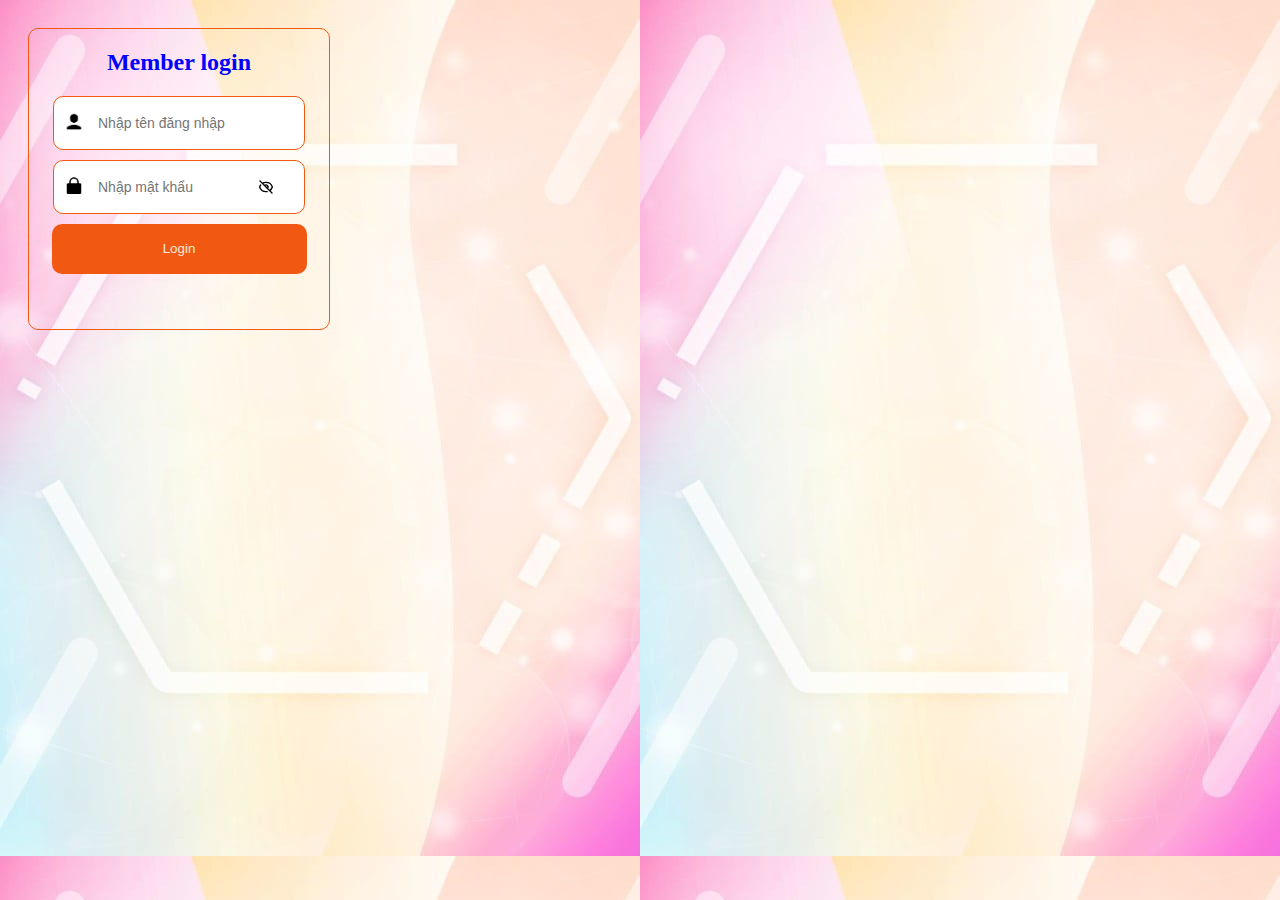
<file: dangnhap.html>
<!DOCTYPE html>
<html lang="en">
<head>
    <meta charset="UTF-8">
    <meta http-equiv="X-UA-Compatible" content="IE=edge">
    <meta name="viewport" content="width=device-width, initial-scale=1.0">
    <title>đăng nhập nào</title>
    <link rel="stylesheet" href="dangnhap.css">
  
</head>
<body>
    <div id="bodydangnhap" align="center" >
        <h2>Member login</h2>
        <div class="use">
            <img src="/user--v1.png" alt="">
            <input type="text"  id="txtUse" placeholder="Nhập tên đăng nhập"/>
        </div>
        <div class="file">
            <img src="/lock.png" alt="">
            <input type="password"  class="input" placeholder="Nhập mật khẩu"/>
                <svg xmlns="http://www.w3.org/2000/svg" class="eye eye-close" fill="none" viewBox="0 0 24 24" stroke="currentColor" stroke-width="2">
                    <path stroke-linecap="round" stroke-linejoin="round" d="M13.875 18.825A10.05 10.05 0 0112 19c-4.478 0-8.268-2.943-9.543-7a9.97 9.97 0 011.563-3.029m5.858.908a3 3 0 114.243 4.243M9.878 9.878l4.242 4.242M9.88 9.88l-3.29-3.29m7.532 7.532l3.29 3.29M3 3l3.59 3.59m0 0A9.953 9.953 0 0112 5c4.478 0 8.268 2.943 9.543 7a10.025 10.025 0 01-4.132 5.411m0 0L21 21" />
                </svg>
                <svg  xmlns="http://www.w3.org/2000/svg"   class="eye eye-open hidden"  fill="none" viewBox="0 0 24 24"  stroke="currentColor"  stroke-width="2">
                    <path  stroke-linecap="round"  stroke-linejoin="round"  d="M15 12a3 3 0 11-6 0 3 3 0 016 0z" />
                    <path   stroke-linecap="round"  stroke-linejoin="round"  d="M2.458 12C3.732 7.943 7.523 5 12 5c4.478 0 8.268 2.943 9.542 7-1.274 4.057-5.064 7-9.542 7-4.477 0-8.268-2.943-9.542-7z" />
                </svg>
        </div>
        <button type="submit">Login</button>   
    </div>
<script src="./main.js"></script>
</body>
</html>
</file>
<file: style.css>
*{
    margin: 0px;
    padding: 0px;
}
a{
    text-decoration: none;
}
.hinhlogo img{
    width:400px;
    height: 200px;
    margin: px 0 0 5px;
    float:left;
}
#top-right ul li{
float:left; 
margin-right:5px ;
color:#999
}
#top-right ul li a{
    color:#999
}
#top-right ul li a:hover{
    color:#00f
}
#hinhhinh img{
    width:30px;
    margin: 10px 0 0 10px;

}

#hinhhinh{
    background: #f7c1c1;
    margin:20px;
     float:right;
     width:52px; 
     height:50px;
     border-radius: 5px;
    

}

#ssp{
   text-align: center;
position:absolute ;
z-index: 50;
top:0px;
margin: 5px 0 0 100px;
color:#f00;

}
#header_phone{
    width:180px;
    height:30px;
    background: #f7f7f7;

    float:left; /* 2 div header_phone, header_search trên 1 hàng*/
    margin-top:0px;
    margin-right: 10px;
    /* background:url(hinh/dienthioai.png) no-repeat; tạo hình nền & k cho hình lặp lại */
    padding-left:10px; /* số điện thoại cách lề trái 30px*/
    font-size:14px;
    color:#00F;
    line-height:30px; /* Canh giữa chiều cao*/
    border-radius: 5px;
    }
#img-phone{
    width:30px;
    float:left;
    padding-left:0px;
    
}
#cach{
    float:left;
}

#formtk{
    width:220px;
    height: 30px;
    border:1px;
    float:right;
margin-right: 20px;

position: relative;

}
#texttk{
    width:180px;
    height: 29px;
    border:1px ;
    background: #d8cdcd;
    margin-top: 0px;
    border-radius: 5px;
    outline: none;
    
}
#nuttk{
    width:34px;
    height: 30px;
    
    border:none;
    position:absolute; z-index: 99;top:0; right:0;      
    cursor:pointer;
    border-radius: 5px;
}
#nuttk img{
    width:30px
    
}
#menu{
    width:auto;
    margin:auto; /*canh giữa và div menu cách div phía trên 15px*/
    height:42px;
    background-color: #000;
    box-sizing: border-box;
    
    }
#menu ul li{

    float:left; /*các li nằm trên 1 hàng*/
    border-right:1px  solid#FFF; /* Tạo đường gạch ngăn cách các li*/
    height:42px;
    
    }
#menu ul{
    list-style-type:none;

    }

#menu ul li a{
    /*khoảng cách từ nội dung(chữ) đến lề trái & phải của mỗi li 25px*/
    padding:30px;
   color: #fff;
   font-weight:bold;
    line-height:42px; /*nội dung canh giữa chiều cao*/

    }
#menu ul li a:hover{

    color:rgb(241, 245, 11);
    }
#menu img{
    float:left;
    padding:5px 10px 0 10px;
    width: 40px;
    height: 30px;
    }
#main{
    width: 1040px;
    margin: 10px auto;
    height: 750px;
    background-color: #ff7272
    }
#main_left{
    width:230px;
    height:750px;
    float:left;
    }
#main_right{
    width:748px;
    /*height:750px;*/
    float:left;
    border-left:1px solid rgb(245, 6, 245);
    margin-left:20px;
}
#menu_left{
    width:210px;
    height:550px;
    margin:10px 0 0px 19px;
    border:2px solid rgb(44, 196, 138);
    border-radius: 6px;
    background-color: #86f00c;
}
#menu_left >ul{
    padding:10px 20px 10px 20px;
}
#menu_left li{
    line-height:25px;
}
#menu_left >ul >li{
    list-style-type:georgian;
    color: rgb(174, 0, 255);
    font-size: 19px;
    border-bottom:1px solid rgb(196, 44, 95);

}
#menu_left >ul >li >a{
    color: rgb(225, 0, 255);
    font-size: 18px;
}
.submenu li{
    padding-left:30px;
    list-style-position: inside;
  list-style-type: none;

    }
.submenu li a{
    color:rgb(109, 139, 0);
    font-size: 16px;
}
#products ul{
    list-style-type: none;
}
#products{
    margin-left:17px; /*div products cách div main-right 17px*/
}
#products ul li{
    width:230px;
    height:340px;
    background-color:rgb(247, 224, 224) ;
    border-radius:5px;
    float:left; /*nằm ngang*/
    margin-right:7px;
    margin-top: 7px;
}
#products ul li img{
    width:210px;
    height: 270px;
}
.content{
    width:210px;
    height:320px;
    /*border:1px solid #000;*/
    margin:10px;
}
.title{
    margin-top: 3px;
    text-align: center;
    color:#F09;
    font-size: 17px;
}
.price{
    margin-top: 5px;
    text-align: center;
    font-size:12px;
    color:#2e0cf0;
    font-size: 15px;
}
#products ul li:hover{
    background:rgb(238, 172, 172);
    box-shadow:0 0 5px #f8246b; /*đổ bóng*/
}

#hinhhinh {
    position: relative;
   left: -4px;
   border-radius: 100px;
}

.list-items {
    display: none;
}

#hinhhinh:hover .list-items {
    display: block;
}
.sp01{
    background-color: #F09;
}
.giamgia{
    margin-right: 5px;
    text-decoration: line-through rgb(51, 51, 51) ;
}
</file>
<file: themify-icons/demo-files/demo.css>
body {
	font: normal 1em/1.5em Arial, Helvetica, sans-serif;
	max-width: 90%;
	margin: 30px auto 0;
}
h1, h3 {
	font-weight: normal;
}
h3 {
	font-size: 1.4;
	text-transform: uppercase;
	letter-spacing: 1px;
}

.icon-section {
	margin: 0 0 3em;
	clear: both;
	overflow: hidden;
}
.icon-container {
	width: 240px; 
	padding: .7em 0;
	float: left; 
	position: relative;
	text-align: left;
}
.icon-container [class^="ti-"], 
.icon-container [class*=" ti-"] {
	color: #000;
	position: absolute;
	margin-top: 3px;
	transition: .3s;
}
.icon-container:hover [class^="ti-"],
.icon-container:hover [class*=" ti-"] {
	font-size: 2.2em;
	margin-top: -5px;
}
.icon-container:hover .icon-name {
	color: #000;
}
.icon-name {
	color: #aaa;
	margin-left: 35px;
	font-size: .8em;
	transition: .3s;
}
.icon-container:hover .icon-name {
	margin-left: 45px;
}
</file>
<file: themify-icons/themify-icons.css>
@font-face {
	font-family: 'themify';
	src:url('fonts/themify.eot?-fvbane');
	src:url('fonts/themify.eot?#iefix-fvbane') format('embedded-opentype'),
		url('fonts/themify.woff?-fvbane') format('woff'),
		url('fonts/themify.ttf?-fvbane') format('truetype'),
		url('fonts/themify.svg?-fvbane#themify') format('svg');
	font-weight: normal;
	font-style: normal;
}

[class^="ti-"], [class*=" ti-"] {
	font-family: 'themify';
	speak: none;
	font-style: normal;
	font-weight: normal;
	font-variant: normal;
	text-transform: none;
	line-height: 1;

	/* Better Font Rendering =========== */
	-webkit-font-smoothing: antialiased;
	-moz-osx-font-smoothing: grayscale;
}

.ti-wand:before {
	content: "\e600";
}
.ti-volume:before {
	content: "\e601";
}
.ti-user:before {
	content: "\e602";
}
.ti-unlock:before {
	content: "\e603";
}
.ti-unlink:before {
	content: "\e604";
}
.ti-trash:before {
	content: "\e605";
}
.ti-thought:before {
	content: "\e606";
}
.ti-target:before {
	content: "\e607";
}
.ti-tag:before {
	content: "\e608";
}
.ti-tablet:before {
	content: "\e609";
}
.ti-star:before {
	content: "\e60a";
}
.ti-spray:before {
	content: "\e60b";
}
.ti-signal:before {
	content: "\e60c";
}
.ti-shopping-cart:before {
	content: "\e60d";
}
.ti-shopping-cart-full:before {
	content: "\e60e";
}
.ti-settings:before {
	content: "\e60f";
}
.ti-search:before {
	content: "\e610";
}
.ti-zoom-in:before {
	content: "\e611";
}
.ti-zoom-out:before {
	content: "\e612";
}
.ti-cut:before {
	content: "\e613";
}
.ti-ruler:before {
	content: "\e614";
}
.ti-ruler-pencil:before {
	content: "\e615";
}
.ti-ruler-alt:before {
	content: "\e616";
}
.ti-bookmark:before {
	content: "\e617";
}
.ti-bookmark-alt:before {
	content: "\e618";
}
.ti-reload:before {
	content: "\e619";
}
.ti-plus:before {
	content: "\e61a";
}
.ti-pin:before {
	content: "\e61b";
}
.ti-pencil:before {
	content: "\e61c";
}
.ti-pencil-alt:before {
	content: "\e61d";
}
.ti-paint-roller:before {
	content: "\e61e";
}
.ti-paint-bucket:before {
	content: "\e61f";
}
.ti-na:before {
	content: "\e620";
}
.ti-mobile:before {
	content: "\e621";
}
.ti-minus:before {
	content: "\e622";
}
.ti-medall:before {
	content: "\e623";
}
.ti-medall-alt:before {
	content: "\e624";
}
.ti-marker:before {
	content: "\e625";
}
.ti-marker-alt:before {
	content: "\e626";
}
.ti-arrow-up:before {
	content: "\e627";
}
.ti-arrow-right:before {
	content: "\e628";
}
.ti-arrow-left:before {
	content: "\e629";
}
.ti-arrow-down:before {
	content: "\e62a";
}
.ti-lock:before {
	content: "\e62b";
}
.ti-location-arrow:before {
	content: "\e62c";
}
.ti-link:before {
	content: "\e62d";
}
.ti-layout:before {
	content: "\e62e";
}
.ti-layers:before {
	content: "\e62f";
}
.ti-layers-alt:before {
	content: "\e630";
}
.ti-key:before {
	content: "\e631";
}
.ti-import:before {
	content: "\e632";
}
.ti-image:before {
	content: "\e633";
}
.ti-heart:before {
	content: "\e634";
}
.ti-heart-broken:before {
	content: "\e635";
}
.ti-hand-stop:before {
	content: "\e636";
}
.ti-hand-open:before {
	content: "\e637";
}
.ti-hand-drag:before {
	content: "\e638";
}
.ti-folder:before {
	content: "\e639";
}
.ti-flag:before {
	content: "\e63a";
}
.ti-flag-alt:before {
	content: "\e63b";
}
.ti-flag-alt-2:before {
	content: "\e63c";
}
.ti-eye:before {
	content: "\e63d";
}
.ti-export:before {
	content: "\e63e";
}
.ti-exchange-vertical:before {
	content: "\e63f";
}
.ti-desktop:before {
	content: "\e640";
}
.ti-cup:before {
	content: "\e641";
}
.ti-crown:before {
	content: "\e642";
}
.ti-comments:before {
	content: "\e643";
}
.ti-comment:before {
	content: "\e644";
}
.ti-comment-alt:before {
	content: "\e645";
}
.ti-close:before {
	content: "\e646";
}
.ti-clip:before {
	content: "\e647";
}
.ti-angle-up:before {
	content: "\e648";
}
.ti-angle-right:before {
	content: "\e649";
}
.ti-angle-left:before {
	content: "\e64a";
}
.ti-angle-down:before {
	content: "\e64b";
}
.ti-check:before {
	content: "\e64c";
}
.ti-check-box:before {
	content: "\e64d";
}
.ti-camera:before {
	content: "\e64e";
}
.ti-announcement:before {
	content: "\e64f";
}
.ti-brush:before {
	content: "\e650";
}
.ti-briefcase:before {
	content: "\e651";
}
.ti-bolt:before {
	content: "\e652";
}
.ti-bolt-alt:before {
	content: "\e653";
}
.ti-blackboard:before {
	content: "\e654";
}
.ti-bag:before {
	content: "\e655";
}
.ti-move:before {
	content: "\e656";
}
.ti-arrows-vertical:before {
	content: "\e657";
}
.ti-arrows-horizontal:before {
	content: "\e658";
}
.ti-fullscreen:before {
	content: "\e659";
}
.ti-arrow-top-right:before {
	content: "\e65a";
}
.ti-arrow-top-left:before {
	content: "\e65b";
}
.ti-arrow-circle-up:before {
	content: "\e65c";
}
.ti-arrow-circle-right:before {
	content: "\e65d";
}
.ti-arrow-circle-left:before {
	content: "\e65e";
}
.ti-arrow-circle-down:before {
	content: "\e65f";
}
.ti-angle-double-up:before {
	content: "\e660";
}
.ti-angle-double-right:before {
	content: "\e661";
}
.ti-angle-double-left:before {
	content: "\e662";
}
.ti-angle-double-down:before {
	content: "\e663";
}
.ti-zip:before {
	content: "\e664";
}
.ti-world:before {
	content: "\e665";
}
.ti-wheelchair:before {
	content: "\e666";
}
.ti-view-list:before {
	content: "\e667";
}
.ti-view-list-alt:before {
	content: "\e668";
}
.ti-view-grid:before {
	content: "\e669";
}
.ti-uppercase:before {
	content: "\e66a";
}
.ti-upload:before {
	content: "\e66b";
}
.ti-underline:before {
	content: "\e66c";
}
.ti-truck:before {
	content: "\e66d";
}
.ti-timer:before {
	content: "\e66e";
}
.ti-ticket:before {
	content: "\e66f";
}
.ti-thumb-up:before {
	content: "\e670";
}
.ti-thumb-down:before {
	content: "\e671";
}
.ti-text:before {
	content: "\e672";
}
.ti-stats-up:before {
	content: "\e673";
}
.ti-stats-down:before {
	content: "\e674";
}
.ti-split-v:before {
	content: "\e675";
}
.ti-split-h:before {
	content: "\e676";
}
.ti-smallcap:before {
	content: "\e677";
}
.ti-shine:before {
	content: "\e678";
}
.ti-shift-right:before {
	content: "\e679";
}
.ti-shift-left:before {
	content: "\e67a";
}
.ti-shield:before {
	content: "\e67b";
}
.ti-notepad:before {
	content: "\e67c";
}
.ti-server:before {
	content: "\e67d";
}
.ti-quote-right:before {
	content: "\e67e";
}
.ti-quote-left:before {
	content: "\e67f";
}
.ti-pulse:before {
	content: "\e680";
}
.ti-printer:before {
	content: "\e681";
}
.ti-power-off:before {
	content: "\e682";
}
.ti-plug:before {
	content: "\e683";
}
.ti-pie-chart:before {
	content: "\e684";
}
.ti-paragraph:before {
	content: "\e685";
}
.ti-panel:before {
	content: "\e686";
}
.ti-package:before {
	content: "\e687";
}
.ti-music:before {
	content: "\e688";
}
.ti-music-alt:before {
	content: "\e689";
}
.ti-mouse:before {
	content: "\e68a";
}
.ti-mouse-alt:before {
	content: "\e68b";
}
.ti-money:before {
	content: "\e68c";
}
.ti-microphone:before {
	content: "\e68d";
}
.ti-menu:before {
	content: "\e68e";
}
.ti-menu-alt:before {
	content: "\e68f";
}
.ti-map:before {
	content: "\e690";
}
.ti-map-alt:before {
	content: "\e691";
}
.ti-loop:before {
	content: "\e692";
}
.ti-location-pin:before {
	content: "\e693";
}
.ti-list:before {
	content: "\e694";
}
.ti-light-bulb:before {
	content: "\e695";
}
.ti-Italic:before {
	content: "\e696";
}
.ti-info:before {
	content: "\e697";
}
.ti-infinite:before {
	content: "\e698";
}
.ti-id-badge:before {
	content: "\e699";
}
.ti-hummer:before {
	content: "\e69a";
}
.ti-home:before {
	content: "\e69b";
}
.ti-help:before {
	content: "\e69c";
}
.ti-headphone:before {
	content: "\e69d";
}
.ti-harddrives:before {
	content: "\e69e";
}
.ti-harddrive:before {
	content: "\e69f";
}
.ti-gift:before {
	content: "\e6a0";
}
.ti-game:before {
	content: "\e6a1";
}
.ti-filter:before {
	content: "\e6a2";
}
.ti-files:before {
	content: "\e6a3";
}
.ti-file:before {
	content: "\e6a4";
}
.ti-eraser:before {
	content: "\e6a5";
}
.ti-envelope:before {
	content: "\e6a6";
}
.ti-download:before {
	content: "\e6a7";
}
.ti-direction:before {
	content: "\e6a8";
}
.ti-direction-alt:before {
	content: "\e6a9";
}
.ti-dashboard:before {
	content: "\e6aa";
}
.ti-control-stop:before {
	content: "\e6ab";
}
.ti-control-shuffle:before {
	content: "\e6ac";
}
.ti-control-play:before {
	content: "\e6ad";
}
.ti-control-pause:before {
	content: "\e6ae";
}
.ti-control-forward:before {
	content: "\e6af";
}
.ti-control-backward:before {
	content: "\e6b0";
}
.ti-cloud:before {
	content: "\e6b1";
}
.ti-cloud-up:before {
	content: "\e6b2";
}
.ti-cloud-down:before {
	content: "\e6b3";
}
.ti-clipboard:before {
	content: "\e6b4";
}
.ti-car:before {
	content: "\e6b5";
}
.ti-calendar:before {
	content: "\e6b6";
}
.ti-book:before {
	content: "\e6b7";
}
.ti-bell:before {
	content: "\e6b8";
}
.ti-basketball:before {
	content: "\e6b9";
}
.ti-bar-chart:before {
	content: "\e6ba";
}
.ti-bar-chart-alt:before {
	content: "\e6bb";
}
.ti-back-right:before {
	content: "\e6bc";
}
.ti-back-left:before {
	content: "\e6bd";
}
.ti-arrows-corner:before {
	content: "\e6be";
}
.ti-archive:before {
	content: "\e6bf";
}
.ti-anchor:before {
	content: "\e6c0";
}
.ti-align-right:before {
	content: "\e6c1";
}
.ti-align-left:before {
	content: "\e6c2";
}
.ti-align-justify:before {
	content: "\e6c3";
}
.ti-align-center:before {
	content: "\e6c4";
}
.ti-alert:before {
	content: "\e6c5";
}
.ti-alarm-clock:before {
	content: "\e6c6";
}
.ti-agenda:before {
	content: "\e6c7";
}
.ti-write:before {
	content: "\e6c8";
}
.ti-window:before {
	content: "\e6c9";
}
.ti-widgetized:before {
	content: "\e6ca";
}
.ti-widget:before {
	content: "\e6cb";
}
.ti-widget-alt:before {
	content: "\e6cc";
}
.ti-wallet:before {
	content: "\e6cd";
}
.ti-video-clapper:before {
	content: "\e6ce";
}
.ti-video-camera:before {
	content: "\e6cf";
}
.ti-vector:before {
	content: "\e6d0";
}
.ti-themify-logo:before {
	content: "\e6d1";
}
.ti-themify-favicon:before {
	content: "\e6d2";
}
.ti-themify-favicon-alt:before {
	content: "\e6d3";
}
.ti-support:before {
	content: "\e6d4";
}
.ti-stamp:before {
	content: "\e6d5";
}
.ti-split-v-alt:before {
	content: "\e6d6";
}
.ti-slice:before {
	content: "\e6d7";
}
.ti-shortcode:before {
	content: "\e6d8";
}
.ti-shift-right-alt:before {
	content: "\e6d9";
}
.ti-shift-left-alt:before {
	content: "\e6da";
}
.ti-ruler-alt-2:before {
	content: "\e6db";
}
.ti-receipt:before {
	content: "\e6dc";
}
.ti-pin2:before {
	content: "\e6dd";
}
.ti-pin-alt:before {
	content: "\e6de";
}
.ti-pencil-alt2:before {
	content: "\e6df";
}
.ti-palette:before {
	content: "\e6e0";
}
.ti-more:before {
	content: "\e6e1";
}
.ti-more-alt:before {
	content: "\e6e2";
}
.ti-microphone-alt:before {
	content: "\e6e3";
}
.ti-magnet:before {
	content: "\e6e4";
}
.ti-line-double:before {
	content: "\e6e5";
}
.ti-line-dotted:before {
	content: "\e6e6";
}
.ti-line-dashed:before {
	content: "\e6e7";
}
.ti-layout-width-full:before {
	content: "\e6e8";
}
.ti-layout-width-default:before {
	content: "\e6e9";
}
.ti-layout-width-default-alt:before {
	content: "\e6ea";
}
.ti-layout-tab:before {
	content: "\e6eb";
}
.ti-layout-tab-window:before {
	content: "\e6ec";
}
.ti-layout-tab-v:before {
	content: "\e6ed";
}
.ti-layout-tab-min:before {
	content: "\e6ee";
}
.ti-layout-slider:before {
	content: "\e6ef";
}
.ti-layout-slider-alt:before {
	content: "\e6f0";
}
.ti-layout-sidebar-right:before {
	content: "\e6f1";
}
.ti-layout-sidebar-none:before {
	content: "\e6f2";
}
.ti-layout-sidebar-left:before {
	content: "\e6f3";
}
.ti-layout-placeholder:before {
	content: "\e6f4";
}
.ti-layout-menu:before {
	content: "\e6f5";
}
.ti-layout-menu-v:before {
	content: "\e6f6";
}
.ti-layout-menu-separated:before {
	content: "\e6f7";
}
.ti-layout-menu-full:before {
	content: "\e6f8";
}
.ti-layout-media-right-alt:before {
	content: "\e6f9";
}
.ti-layout-media-right:before {
	content: "\e6fa";
}
.ti-layout-media-overlay:before {
	content: "\e6fb";
}
.ti-layout-media-overlay-alt:before {
	content: "\e6fc";
}
.ti-layout-media-overlay-alt-2:before {
	content: "\e6fd";
}
.ti-layout-media-left-alt:before {
	content: "\e6fe";
}
.ti-layout-media-left:before {
	content: "\e6ff";
}
.ti-layout-media-center-alt:before {
	content: "\e700";
}
.ti-layout-media-center:before {
	content: "\e701";
}
.ti-layout-list-thumb:before {
	content: "\e702";
}
.ti-layout-list-thumb-alt:before {
	content: "\e703";
}
.ti-layout-list-post:before {
	content: "\e704";
}
.ti-layout-list-large-image:before {
	content: "\e705";
}
.ti-layout-line-solid:before {
	content: "\e706";
}
.ti-layout-grid4:before {
	content: "\e707";
}
.ti-layout-grid3:before {
	content: "\e708";
}
.ti-layout-grid2:before {
	content: "\e709";
}
.ti-layout-grid2-thumb:before {
	content: "\e70a";
}
.ti-layout-cta-right:before {
	content: "\e70b";
}
.ti-layout-cta-left:before {
	content: "\e70c";
}
.ti-layout-cta-center:before {
	content: "\e70d";
}
.ti-layout-cta-btn-right:before {
	content: "\e70e";
}
.ti-layout-cta-btn-left:before {
	content: "\e70f";
}
.ti-layout-column4:before {
	content: "\e710";
}
.ti-layout-column3:before {
	content: "\e711";
}
.ti-layout-column2:before {
	content: "\e712";
}
.ti-layout-accordion-separated:before {
	content: "\e713";
}
.ti-layout-accordion-merged:before {
	content: "\e714";
}
.ti-layout-accordion-list:before {
	content: "\e715";
}
.ti-ink-pen:before {
	content: "\e716";
}
.ti-info-alt:before {
	content: "\e717";
}
.ti-help-alt:before {
	content: "\e718";
}
.ti-headphone-alt:before {
	content: "\e719";
}
.ti-hand-point-up:before {
	content: "\e71a";
}
.ti-hand-point-right:before {
	content: "\e71b";
}
.ti-hand-point-left:before {
	content: "\e71c";
}
.ti-hand-point-down:before {
	content: "\e71d";
}
.ti-gallery:before {
	content: "\e71e";
}
.ti-face-smile:before {
	content: "\e71f";
}
.ti-face-sad:before {
	content: "\e720";
}
.ti-credit-card:before {
	content: "\e721";
}
.ti-control-skip-forward:before {
	content: "\e722";
}
.ti-control-skip-backward:before {
	content: "\e723";
}
.ti-control-record:before {
	content: "\e724";
}
.ti-control-eject:before {
	content: "\e725";
}
.ti-comments-smiley:before {
	content: "\e726";
}
.ti-brush-alt:before {
	content: "\e727";
}
.ti-youtube:before {
	content: "\e728";
}
.ti-vimeo:before {
	content: "\e729";
}
.ti-twitter:before {
	content: "\e72a";
}
.ti-time:before {
	content: "\e72b";
}
.ti-tumblr:before {
	content: "\e72c";
}
.ti-skype:before {
	content: "\e72d";
}
.ti-share:before {
	content: "\e72e";
}
.ti-share-alt:before {
	content: "\e72f";
}
.ti-rocket:before {
	content: "\e730";
}
.ti-pinterest:before {
	content: "\e731";
}
.ti-new-window:before {
	content: "\e732";
}
.ti-microsoft:before {
	content: "\e733";
}
.ti-list-ol:before {
	content: "\e734";
}
.ti-linkedin:before {
	content: "\e735";
}
.ti-layout-sidebar-2:before {
	content: "\e736";
}
.ti-layout-grid4-alt:before {
	content: "\e737";
}
.ti-layout-grid3-alt:before {
	content: "\e738";
}
.ti-layout-grid2-alt:before {
	content: "\e739";
}
.ti-layout-column4-alt:before {
	content: "\e73a";
}
.ti-layout-column3-alt:before {
	content: "\e73b";
}
.ti-layout-column2-alt:before {
	content: "\e73c";
}
.ti-instagram:before {
	content: "\e73d";
}
.ti-google:before {
	content: "\e73e";
}
.ti-github:before {
	content: "\e73f";
}
.ti-flickr:before {
	content: "\e740";
}
.ti-facebook:before {
	content: "\e741";
}
.ti-dropbox:before {
	content: "\e742";
}
.ti-dribbble:before {
	content: "\e743";
}
.ti-apple:before {
	content: "\e744";
}
.ti-android:before {
	content: "\e745";
}
.ti-save:before {
	content: "\e746";
}
.ti-save-alt:before {
	content: "\e747";
}
.ti-yahoo:before {
	content: "\e748";
}
.ti-wordpress:before {
	content: "\e749";
}
.ti-vimeo-alt:before {
	content: "\e74a";
}
.ti-twitter-alt:before {
	content: "\e74b";
}
.ti-tumblr-alt:before {
	content: "\e74c";
}
.ti-trello:before {
	content: "\e74d";
}
.ti-stack-overflow:before {
	content: "\e74e";
}
.ti-soundcloud:before {
	content: "\e74f";
}
.ti-sharethis:before {
	content: "\e750";
}
.ti-sharethis-alt:before {
	content: "\e751";
}
.ti-reddit:before {
	content: "\e752";
}
.ti-pinterest-alt:before {
	content: "\e753";
}
.ti-microsoft-alt:before {
	content: "\e754";
}
.ti-linux:before {
	content: "\e755";
}
.ti-jsfiddle:before {
	content: "\e756";
}
.ti-joomla:before {
	content: "\e757";
}
.ti-html5:before {
	content: "\e758";
}
.ti-flickr-alt:before {
	content: "\e759";
}
.ti-email:before {
	content: "\e75a";
}
.ti-drupal:before {
	content: "\e75b";
}
.ti-dropbox-alt:before {
	content: "\e75c";
}
.ti-css3:before {
	content: "\e75d";
}
.ti-rss:before {
	content: "\e75e";
}
.ti-rss-alt:before {
	content: "\e75f";
}
</file>
<file: themify-icons/ie7/ie7.css>
.ti-wand {
	*zoom: expression(this.runtimeStyle['zoom'] = '1', this.innerHTML = '&#xe600;');
}
.ti-volume {
	*zoom: expression(this.runtimeStyle['zoom'] = '1', this.innerHTML = '&#xe601;');
}
.ti-user {
	*zoom: expression(this.runtimeStyle['zoom'] = '1', this.innerHTML = '&#xe602;');
}
.ti-unlock {
	*zoom: expression(this.runtimeStyle['zoom'] = '1', this.innerHTML = '&#xe603;');
}
.ti-unlink {
	*zoom: expression(this.runtimeStyle['zoom'] = '1', this.innerHTML = '&#xe604;');
}
.ti-trash {
	*zoom: expression(this.runtimeStyle['zoom'] = '1', this.innerHTML = '&#xe605;');
}
.ti-thought {
	*zoom: expression(this.runtimeStyle['zoom'] = '1', this.innerHTML = '&#xe606;');
}
.ti-target {
	*zoom: expression(this.runtimeStyle['zoom'] = '1', this.innerHTML = '&#xe607;');
}
.ti-tag {
	*zoom: expression(this.runtimeStyle['zoom'] = '1', this.innerHTML = '&#xe608;');
}
.ti-tablet {
	*zoom: expression(this.runtimeStyle['zoom'] = '1', this.innerHTML = '&#xe609;');
}
.ti-star {
	*zoom: expression(this.runtimeStyle['zoom'] = '1', this.innerHTML = '&#xe60a;');
}
.ti-spray {
	*zoom: expression(this.runtimeStyle['zoom'] = '1', this.innerHTML = '&#xe60b;');
}
.ti-signal {
	*zoom: expression(this.runtimeStyle['zoom'] = '1', this.innerHTML = '&#xe60c;');
}
.ti-shopping-cart {
	*zoom: expression(this.runtimeStyle['zoom'] = '1', this.innerHTML = '&#xe60d;');
}
.ti-shopping-cart-full {
	*zoom: expression(this.runtimeStyle['zoom'] = '1', this.innerHTML = '&#xe60e;');
}
.ti-settings {
	*zoom: expression(this.runtimeStyle['zoom'] = '1', this.innerHTML = '&#xe60f;');
}
.ti-search {
	*zoom: expression(this.runtimeStyle['zoom'] = '1', this.innerHTML = '&#xe610;');
}
.ti-zoom-in {
	*zoom: expression(this.runtimeStyle['zoom'] = '1', this.innerHTML = '&#xe611;');
}
.ti-zoom-out {
	*zoom: expression(this.runtimeStyle['zoom'] = '1', this.innerHTML = '&#xe612;');
}
.ti-cut {
	*zoom: expression(this.runtimeStyle['zoom'] = '1', this.innerHTML = '&#xe613;');
}
.ti-ruler {
	*zoom: expression(this.runtimeStyle['zoom'] = '1', this.innerHTML = '&#xe614;');
}
.ti-ruler-pencil {
	*zoom: expression(this.runtimeStyle['zoom'] = '1', this.innerHTML = '&#xe615;');
}
.ti-ruler-alt {
	*zoom: expression(this.runtimeStyle['zoom'] = '1', this.innerHTML = '&#xe616;');
}
.ti-bookmark {
	*zoom: expression(this.runtimeStyle['zoom'] = '1', this.innerHTML = '&#xe617;');
}
.ti-bookmark-alt {
	*zoom: expression(this.runtimeStyle['zoom'] = '1', this.innerHTML = '&#xe618;');
}
.ti-reload {
	*zoom: expression(this.runtimeStyle['zoom'] = '1', this.innerHTML = '&#xe619;');
}
.ti-plus {
	*zoom: expression(this.runtimeStyle['zoom'] = '1', this.innerHTML = '&#xe61a;');
}
.ti-pin {
	*zoom: expression(this.runtimeStyle['zoom'] = '1', this.innerHTML = '&#xe61b;');
}
.ti-pencil {
	*zoom: expression(this.runtimeStyle['zoom'] = '1', this.innerHTML = '&#xe61c;');
}
.ti-pencil-alt {
	*zoom: expression(this.runtimeStyle['zoom'] = '1', this.innerHTML = '&#xe61d;');
}
.ti-paint-roller {
	*zoom: expression(this.runtimeStyle['zoom'] = '1', this.innerHTML = '&#xe61e;');
}
.ti-paint-bucket {
	*zoom: expression(this.runtimeStyle['zoom'] = '1', this.innerHTML = '&#xe61f;');
}
.ti-na {
	*zoom: expression(this.runtimeStyle['zoom'] = '1', this.innerHTML = '&#xe620;');
}
.ti-mobile {
	*zoom: expression(this.runtimeStyle['zoom'] = '1', this.innerHTML = '&#xe621;');
}
.ti-minus {
	*zoom: expression(this.runtimeStyle['zoom'] = '1', this.innerHTML = '&#xe622;');
}
.ti-medall {
	*zoom: expression(this.runtimeStyle['zoom'] = '1', this.innerHTML = '&#xe623;');
}
.ti-medall-alt {
	*zoom: expression(this.runtimeStyle['zoom'] = '1', this.innerHTML = '&#xe624;');
}
.ti-marker {
	*zoom: expression(this.runtimeStyle['zoom'] = '1', this.innerHTML = '&#xe625;');
}
.ti-marker-alt {
	*zoom: expression(this.runtimeStyle['zoom'] = '1', this.innerHTML = '&#xe626;');
}
.ti-arrow-up {
	*zoom: expression(this.runtimeStyle['zoom'] = '1', this.innerHTML = '&#xe627;');
}
.ti-arrow-right {
	*zoom: expression(this.runtimeStyle['zoom'] = '1', this.innerHTML = '&#xe628;');
}
.ti-arrow-left {
	*zoom: expression(this.runtimeStyle['zoom'] = '1', this.innerHTML = '&#xe629;');
}
.ti-arrow-down {
	*zoom: expression(this.runtimeStyle['zoom'] = '1', this.innerHTML = '&#xe62a;');
}
.ti-lock {
	*zoom: expression(this.runtimeStyle['zoom'] = '1', this.innerHTML = '&#xe62b;');
}
.ti-location-arrow {
	*zoom: expression(this.runtimeStyle['zoom'] = '1', this.innerHTML = '&#xe62c;');
}
.ti-link {
	*zoom: expression(this.runtimeStyle['zoom'] = '1', this.innerHTML = '&#xe62d;');
}
.ti-layout {
	*zoom: expression(this.runtimeStyle['zoom'] = '1', this.innerHTML = '&#xe62e;');
}
.ti-layers {
	*zoom: expression(this.runtimeStyle['zoom'] = '1', this.innerHTML = '&#xe62f;');
}
.ti-layers-alt {
	*zoom: expression(this.runtimeStyle['zoom'] = '1', this.innerHTML = '&#xe630;');
}
.ti-key {
	*zoom: expression(this.runtimeStyle['zoom'] = '1', this.innerHTML = '&#xe631;');
}
.ti-import {
	*zoom: expression(this.runtimeStyle['zoom'] = '1', this.innerHTML = '&#xe632;');
}
.ti-image {
	*zoom: expression(this.runtimeStyle['zoom'] = '1', this.innerHTML = '&#xe633;');
}
.ti-heart {
	*zoom: expression(this.runtimeStyle['zoom'] = '1', this.innerHTML = '&#xe634;');
}
.ti-heart-broken {
	*zoom: expression(this.runtimeStyle['zoom'] = '1', this.innerHTML = '&#xe635;');
}
.ti-hand-stop {
	*zoom: expression(this.runtimeStyle['zoom'] = '1', this.innerHTML = '&#xe636;');
}
.ti-hand-open {
	*zoom: expression(this.runtimeStyle['zoom'] = '1', this.innerHTML = '&#xe637;');
}
.ti-hand-drag {
	*zoom: expression(this.runtimeStyle['zoom'] = '1', this.innerHTML = '&#xe638;');
}
.ti-folder {
	*zoom: expression(this.runtimeStyle['zoom'] = '1', this.innerHTML = '&#xe639;');
}
.ti-flag {
	*zoom: expression(this.runtimeStyle['zoom'] = '1', this.innerHTML = '&#xe63a;');
}
.ti-flag-alt {
	*zoom: expression(this.runtimeStyle['zoom'] = '1', this.innerHTML = '&#xe63b;');
}
.ti-flag-alt-2 {
	*zoom: expression(this.runtimeStyle['zoom'] = '1', this.innerHTML = '&#xe63c;');
}
.ti-eye {
	*zoom: expression(this.runtimeStyle['zoom'] = '1', this.innerHTML = '&#xe63d;');
}
.ti-export {
	*zoom: expression(this.runtimeStyle['zoom'] = '1', this.innerHTML = '&#xe63e;');
}
.ti-exchange-vertical {
	*zoom: expression(this.runtimeStyle['zoom'] = '1', this.innerHTML = '&#xe63f;');
}
.ti-desktop {
	*zoom: expression(this.runtimeStyle['zoom'] = '1', this.innerHTML = '&#xe640;');
}
.ti-cup {
	*zoom: expression(this.runtimeStyle['zoom'] = '1', this.innerHTML = '&#xe641;');
}
.ti-crown {
	*zoom: expression(this.runtimeStyle['zoom'] = '1', this.innerHTML = '&#xe642;');
}
.ti-comments {
	*zoom: expression(this.runtimeStyle['zoom'] = '1', this.innerHTML = '&#xe643;');
}
.ti-comment {
	*zoom: expression(this.runtimeStyle['zoom'] = '1', this.innerHTML = '&#xe644;');
}
.ti-comment-alt {
	*zoom: expression(this.runtimeStyle['zoom'] = '1', this.innerHTML = '&#xe645;');
}
.ti-close {
	*zoom: expression(this.runtimeStyle['zoom'] = '1', this.innerHTML = '&#xe646;');
}
.ti-clip {
	*zoom: expression(this.runtimeStyle['zoom'] = '1', this.innerHTML = '&#xe647;');
}
.ti-angle-up {
	*zoom: expression(this.runtimeStyle['zoom'] = '1', this.innerHTML = '&#xe648;');
}
.ti-angle-right {
	*zoom: expression(this.runtimeStyle['zoom'] = '1', this.innerHTML = '&#xe649;');
}
.ti-angle-left {
	*zoom: expression(this.runtimeStyle['zoom'] = '1', this.innerHTML = '&#xe64a;');
}
.ti-angle-down {
	*zoom: expression(this.runtimeStyle['zoom'] = '1', this.innerHTML = '&#xe64b;');
}
.ti-check {
	*zoom: expression(this.runtimeStyle['zoom'] = '1', this.innerHTML = '&#xe64c;');
}
.ti-check-box {
	*zoom: expression(this.runtimeStyle['zoom'] = '1', this.innerHTML = '&#xe64d;');
}
.ti-camera {
	*zoom: expression(this.runtimeStyle['zoom'] = '1', this.innerHTML = '&#xe64e;');
}
.ti-announcement {
	*zoom: expression(this.runtimeStyle['zoom'] = '1', this.innerHTML = '&#xe64f;');
}
.ti-brush {
	*zoom: expression(this.runtimeStyle['zoom'] = '1', this.innerHTML = '&#xe650;');
}
.ti-briefcase {
	*zoom: expression(this.runtimeStyle['zoom'] = '1', this.innerHTML = '&#xe651;');
}
.ti-bolt {
	*zoom: expression(this.runtimeStyle['zoom'] = '1', this.innerHTML = '&#xe652;');
}
.ti-bolt-alt {
	*zoom: expression(this.runtimeStyle['zoom'] = '1', this.innerHTML = '&#xe653;');
}
.ti-blackboard {
	*zoom: expression(this.runtimeStyle['zoom'] = '1', this.innerHTML = '&#xe654;');
}
.ti-bag {
	*zoom: expression(this.runtimeStyle['zoom'] = '1', this.innerHTML = '&#xe655;');
}
.ti-move {
	*zoom: expression(this.runtimeStyle['zoom'] = '1', this.innerHTML = '&#xe656;');
}
.ti-arrows-vertical {
	*zoom: expression(this.runtimeStyle['zoom'] = '1', this.innerHTML = '&#xe657;');
}
.ti-arrows-horizontal {
	*zoom: expression(this.runtimeStyle['zoom'] = '1', this.innerHTML = '&#xe658;');
}
.ti-fullscreen {
	*zoom: expression(this.runtimeStyle['zoom'] = '1', this.innerHTML = '&#xe659;');
}
.ti-arrow-top-right {
	*zoom: expression(this.runtimeStyle['zoom'] = '1', this.innerHTML = '&#xe65a;');
}
.ti-arrow-top-left {
	*zoom: expression(this.runtimeStyle['zoom'] = '1', this.innerHTML = '&#xe65b;');
}
.ti-arrow-circle-up {
	*zoom: expression(this.runtimeStyle['zoom'] = '1', this.innerHTML = '&#xe65c;');
}
.ti-arrow-circle-right {
	*zoom: expression(this.runtimeStyle['zoom'] = '1', this.innerHTML = '&#xe65d;');
}
.ti-arrow-circle-left {
	*zoom: expression(this.runtimeStyle['zoom'] = '1', this.innerHTML = '&#xe65e;');
}
.ti-arrow-circle-down {
	*zoom: expression(this.runtimeStyle['zoom'] = '1', this.innerHTML = '&#xe65f;');
}
.ti-angle-double-up {
	*zoom: expression(this.runtimeStyle['zoom'] = '1', this.innerHTML = '&#xe660;');
}
.ti-angle-double-right {
	*zoom: expression(this.runtimeStyle['zoom'] = '1', this.innerHTML = '&#xe661;');
}
.ti-angle-double-left {
	*zoom: expression(this.runtimeStyle['zoom'] = '1', this.innerHTML = '&#xe662;');
}
.ti-angle-double-down {
	*zoom: expression(this.runtimeStyle['zoom'] = '1', this.innerHTML = '&#xe663;');
}
.ti-zip {
	*zoom: expression(this.runtimeStyle['zoom'] = '1', this.innerHTML = '&#xe664;');
}
.ti-world {
	*zoom: expression(this.runtimeStyle['zoom'] = '1', this.innerHTML = '&#xe665;');
}
.ti-wheelchair {
	*zoom: expression(this.runtimeStyle['zoom'] = '1', this.innerHTML = '&#xe666;');
}
.ti-view-list {
	*zoom: expression(this.runtimeStyle['zoom'] = '1', this.innerHTML = '&#xe667;');
}
.ti-view-list-alt {
	*zoom: expression(this.runtimeStyle['zoom'] = '1', this.innerHTML = '&#xe668;');
}
.ti-view-grid {
	*zoom: expression(this.runtimeStyle['zoom'] = '1', this.innerHTML = '&#xe669;');
}
.ti-uppercase {
	*zoom: expression(this.runtimeStyle['zoom'] = '1', this.innerHTML = '&#xe66a;');
}
.ti-upload {
	*zoom: expression(this.runtimeStyle['zoom'] = '1', this.innerHTML = '&#xe66b;');
}
.ti-underline {
	*zoom: expression(this.runtimeStyle['zoom'] = '1', this.innerHTML = '&#xe66c;');
}
.ti-truck {
	*zoom: expression(this.runtimeStyle['zoom'] = '1', this.innerHTML = '&#xe66d;');
}
.ti-timer {
	*zoom: expression(this.runtimeStyle['zoom'] = '1', this.innerHTML = '&#xe66e;');
}
.ti-ticket {
	*zoom: expression(this.runtimeStyle['zoom'] = '1', this.innerHTML = '&#xe66f;');
}
.ti-thumb-up {
	*zoom: expression(this.runtimeStyle['zoom'] = '1', this.innerHTML = '&#xe670;');
}
.ti-thumb-down {
	*zoom: expression(this.runtimeStyle['zoom'] = '1', this.innerHTML = '&#xe671;');
}
.ti-text {
	*zoom: expression(this.runtimeStyle['zoom'] = '1', this.innerHTML = '&#xe672;');
}
.ti-stats-up {
	*zoom: expression(this.runtimeStyle['zoom'] = '1', this.innerHTML = '&#xe673;');
}
.ti-stats-down {
	*zoom: expression(this.runtimeStyle['zoom'] = '1', this.innerHTML = '&#xe674;');
}
.ti-split-v {
	*zoom: expression(this.runtimeStyle['zoom'] = '1', this.innerHTML = '&#xe675;');
}
.ti-split-h {
	*zoom: expression(this.runtimeStyle['zoom'] = '1', this.innerHTML = '&#xe676;');
}
.ti-smallcap {
	*zoom: expression(this.runtimeStyle['zoom'] = '1', this.innerHTML = '&#xe677;');
}
.ti-shine {
	*zoom: expression(this.runtimeStyle['zoom'] = '1', this.innerHTML = '&#xe678;');
}
.ti-shift-right {
	*zoom: expression(this.runtimeStyle['zoom'] = '1', this.innerHTML = '&#xe679;');
}
.ti-shift-left {
	*zoom: expression(this.runtimeStyle['zoom'] = '1', this.innerHTML = '&#xe67a;');
}
.ti-shield {
	*zoom: expression(this.runtimeStyle['zoom'] = '1', this.innerHTML = '&#xe67b;');
}
.ti-notepad {
	*zoom: expression(this.runtimeStyle['zoom'] = '1', this.innerHTML = '&#xe67c;');
}
.ti-server {
	*zoom: expression(this.runtimeStyle['zoom'] = '1', this.innerHTML = '&#xe67d;');
}
.ti-quote-right {
	*zoom: expression(this.runtimeStyle['zoom'] = '1', this.innerHTML = '&#xe67e;');
}
.ti-quote-left {
	*zoom: expression(this.runtimeStyle['zoom'] = '1', this.innerHTML = '&#xe67f;');
}
.ti-pulse {
	*zoom: expression(this.runtimeStyle['zoom'] = '1', this.innerHTML = '&#xe680;');
}
.ti-printer {
	*zoom: expression(this.runtimeStyle['zoom'] = '1', this.innerHTML = '&#xe681;');
}
.ti-power-off {
	*zoom: expression(this.runtimeStyle['zoom'] = '1', this.innerHTML = '&#xe682;');
}
.ti-plug {
	*zoom: expression(this.runtimeStyle['zoom'] = '1', this.innerHTML = '&#xe683;');
}
.ti-pie-chart {
	*zoom: expression(this.runtimeStyle['zoom'] = '1', this.innerHTML = '&#xe684;');
}
.ti-paragraph {
	*zoom: expression(this.runtimeStyle['zoom'] = '1', this.innerHTML = '&#xe685;');
}
.ti-panel {
	*zoom: expression(this.runtimeStyle['zoom'] = '1', this.innerHTML = '&#xe686;');
}
.ti-package {
	*zoom: expression(this.runtimeStyle['zoom'] = '1', this.innerHTML = '&#xe687;');
}
.ti-music {
	*zoom: expression(this.runtimeStyle['zoom'] = '1', this.innerHTML = '&#xe688;');
}
.ti-music-alt {
	*zoom: expression(this.runtimeStyle['zoom'] = '1', this.innerHTML = '&#xe689;');
}
.ti-mouse {
	*zoom: expression(this.runtimeStyle['zoom'] = '1', this.innerHTML = '&#xe68a;');
}
.ti-mouse-alt {
	*zoom: expression(this.runtimeStyle['zoom'] = '1', this.innerHTML = '&#xe68b;');
}
.ti-money {
	*zoom: expression(this.runtimeStyle['zoom'] = '1', this.innerHTML = '&#xe68c;');
}
.ti-microphone {
	*zoom: expression(this.runtimeStyle['zoom'] = '1', this.innerHTML = '&#xe68d;');
}
.ti-menu {
	*zoom: expression(this.runtimeStyle['zoom'] = '1', this.innerHTML = '&#xe68e;');
}
.ti-menu-alt {
	*zoom: expression(this.runtimeStyle['zoom'] = '1', this.innerHTML = '&#xe68f;');
}
.ti-map {
	*zoom: expression(this.runtimeStyle['zoom'] = '1', this.innerHTML = '&#xe690;');
}
.ti-map-alt {
	*zoom: expression(this.runtimeStyle['zoom'] = '1', this.innerHTML = '&#xe691;');
}
.ti-loop {
	*zoom: expression(this.runtimeStyle['zoom'] = '1', this.innerHTML = '&#xe692;');
}
.ti-location-pin {
	*zoom: expression(this.runtimeStyle['zoom'] = '1', this.innerHTML = '&#xe693;');
}
.ti-list {
	*zoom: expression(this.runtimeStyle['zoom'] = '1', this.innerHTML = '&#xe694;');
}
.ti-light-bulb {
	*zoom: expression(this.runtimeStyle['zoom'] = '1', this.innerHTML = '&#xe695;');
}
.ti-Italic {
	*zoom: expression(this.runtimeStyle['zoom'] = '1', this.innerHTML = '&#xe696;');
}
.ti-info {
	*zoom: expression(this.runtimeStyle['zoom'] = '1', this.innerHTML = '&#xe697;');
}
.ti-infinite {
	*zoom: expression(this.runtimeStyle['zoom'] = '1', this.innerHTML = '&#xe698;');
}
.ti-id-badge {
	*zoom: expression(this.runtimeStyle['zoom'] = '1', this.innerHTML = '&#xe699;');
}
.ti-hummer {
	*zoom: expression(this.runtimeStyle['zoom'] = '1', this.innerHTML = '&#xe69a;');
}
.ti-home {
	*zoom: expression(this.runtimeStyle['zoom'] = '1', this.innerHTML = '&#xe69b;');
}
.ti-help {
	*zoom: expression(this.runtimeStyle['zoom'] = '1', this.innerHTML = '&#xe69c;');
}
.ti-headphone {
	*zoom: expression(this.runtimeStyle['zoom'] = '1', this.innerHTML = '&#xe69d;');
}
.ti-harddrives {
	*zoom: expression(this.runtimeStyle['zoom'] = '1', this.innerHTML = '&#xe69e;');
}
.ti-harddrive {
	*zoom: expression(this.runtimeStyle['zoom'] = '1', this.innerHTML = '&#xe69f;');
}
.ti-gift {
	*zoom: expression(this.runtimeStyle['zoom'] = '1', this.innerHTML = '&#xe6a0;');
}
.ti-game {
	*zoom: expression(this.runtimeStyle['zoom'] = '1', this.innerHTML = '&#xe6a1;');
}
.ti-filter {
	*zoom: expression(this.runtimeStyle['zoom'] = '1', this.innerHTML = '&#xe6a2;');
}
.ti-files {
	*zoom: expression(this.runtimeStyle['zoom'] = '1', this.innerHTML = '&#xe6a3;');
}
.ti-file {
	*zoom: expression(this.runtimeStyle['zoom'] = '1', this.innerHTML = '&#xe6a4;');
}
.ti-eraser {
	*zoom: expression(this.runtimeStyle['zoom'] = '1', this.innerHTML = '&#xe6a5;');
}
.ti-envelope {
	*zoom: expression(this.runtimeStyle['zoom'] = '1', this.innerHTML = '&#xe6a6;');
}
.ti-download {
	*zoom: expression(this.runtimeStyle['zoom'] = '1', this.innerHTML = '&#xe6a7;');
}
.ti-direction {
	*zoom: expression(this.runtimeStyle['zoom'] = '1', this.innerHTML = '&#xe6a8;');
}
.ti-direction-alt {
	*zoom: expression(this.runtimeStyle['zoom'] = '1', this.innerHTML = '&#xe6a9;');
}
.ti-dashboard {
	*zoom: expression(this.runtimeStyle['zoom'] = '1', this.innerHTML = '&#xe6aa;');
}
.ti-control-stop {
	*zoom: expression(this.runtimeStyle['zoom'] = '1', this.innerHTML = '&#xe6ab;');
}
.ti-control-shuffle {
	*zoom: expression(this.runtimeStyle['zoom'] = '1', this.innerHTML = '&#xe6ac;');
}
.ti-control-play {
	*zoom: expression(this.runtimeStyle['zoom'] = '1', this.innerHTML = '&#xe6ad;');
}
.ti-control-pause {
	*zoom: expression(this.runtimeStyle['zoom'] = '1', this.innerHTML = '&#xe6ae;');
}
.ti-control-forward {
	*zoom: expression(this.runtimeStyle['zoom'] = '1', this.innerHTML = '&#xe6af;');
}
.ti-control-backward {
	*zoom: expression(this.runtimeStyle['zoom'] = '1', this.innerHTML = '&#xe6b0;');
}
.ti-cloud {
	*zoom: expression(this.runtimeStyle['zoom'] = '1', this.innerHTML = '&#xe6b1;');
}
.ti-cloud-up {
	*zoom: expression(this.runtimeStyle['zoom'] = '1', this.innerHTML = '&#xe6b2;');
}
.ti-cloud-down {
	*zoom: expression(this.runtimeStyle['zoom'] = '1', this.innerHTML = '&#xe6b3;');
}
.ti-clipboard {
	*zoom: expression(this.runtimeStyle['zoom'] = '1', this.innerHTML = '&#xe6b4;');
}
.ti-car {
	*zoom: expression(this.runtimeStyle['zoom'] = '1', this.innerHTML = '&#xe6b5;');
}
.ti-calendar {
	*zoom: expression(this.runtimeStyle['zoom'] = '1', this.innerHTML = '&#xe6b6;');
}
.ti-book {
	*zoom: expression(this.runtimeStyle['zoom'] = '1', this.innerHTML = '&#xe6b7;');
}
.ti-bell {
	*zoom: expression(this.runtimeStyle['zoom'] = '1', this.innerHTML = '&#xe6b8;');
}
.ti-basketball {
	*zoom: expression(this.runtimeStyle['zoom'] = '1', this.innerHTML = '&#xe6b9;');
}
.ti-bar-chart {
	*zoom: expression(this.runtimeStyle['zoom'] = '1', this.innerHTML = '&#xe6ba;');
}
.ti-bar-chart-alt {
	*zoom: expression(this.runtimeStyle['zoom'] = '1', this.innerHTML = '&#xe6bb;');
}
.ti-back-right {
	*zoom: expression(this.runtimeStyle['zoom'] = '1', this.innerHTML = '&#xe6bc;');
}
.ti-back-left {
	*zoom: expression(this.runtimeStyle['zoom'] = '1', this.innerHTML = '&#xe6bd;');
}
.ti-arrows-corner {
	*zoom: expression(this.runtimeStyle['zoom'] = '1', this.innerHTML = '&#xe6be;');
}
.ti-archive {
	*zoom: expression(this.runtimeStyle['zoom'] = '1', this.innerHTML = '&#xe6bf;');
}
.ti-anchor {
	*zoom: expression(this.runtimeStyle['zoom'] = '1', this.innerHTML = '&#xe6c0;');
}
.ti-align-right {
	*zoom: expression(this.runtimeStyle['zoom'] = '1', this.innerHTML = '&#xe6c1;');
}
.ti-align-left {
	*zoom: expression(this.runtimeStyle['zoom'] = '1', this.innerHTML = '&#xe6c2;');
}
.ti-align-justify {
	*zoom: expression(this.runtimeStyle['zoom'] = '1', this.innerHTML = '&#xe6c3;');
}
.ti-align-center {
	*zoom: expression(this.runtimeStyle['zoom'] = '1', this.innerHTML = '&#xe6c4;');
}
.ti-alert {
	*zoom: expression(this.runtimeStyle['zoom'] = '1', this.innerHTML = '&#xe6c5;');
}
.ti-alarm-clock {
	*zoom: expression(this.runtimeStyle['zoom'] = '1', this.innerHTML = '&#xe6c6;');
}
.ti-agenda {
	*zoom: expression(this.runtimeStyle['zoom'] = '1', this.innerHTML = '&#xe6c7;');
}
.ti-write {
	*zoom: expression(this.runtimeStyle['zoom'] = '1', this.innerHTML = '&#xe6c8;');
}
.ti-window {
	*zoom: expression(this.runtimeStyle['zoom'] = '1', this.innerHTML = '&#xe6c9;');
}
.ti-widgetized {
	*zoom: expression(this.runtimeStyle['zoom'] = '1', this.innerHTML = '&#xe6ca;');
}
.ti-widget {
	*zoom: expression(this.runtimeStyle['zoom'] = '1', this.innerHTML = '&#xe6cb;');
}
.ti-widget-alt {
	*zoom: expression(this.runtimeStyle['zoom'] = '1', this.innerHTML = '&#xe6cc;');
}
.ti-wallet {
	*zoom: expression(this.runtimeStyle['zoom'] = '1', this.innerHTML = '&#xe6cd;');
}
.ti-video-clapper {
	*zoom: expression(this.runtimeStyle['zoom'] = '1', this.innerHTML = '&#xe6ce;');
}
.ti-video-camera {
	*zoom: expression(this.runtimeStyle['zoom'] = '1', this.innerHTML = '&#xe6cf;');
}
.ti-vector {
	*zoom: expression(this.runtimeStyle['zoom'] = '1', this.innerHTML = '&#xe6d0;');
}
.ti-themify-logo {
	*zoom: expression(this.runtimeStyle['zoom'] = '1', this.innerHTML = '&#xe6d1;');
}
.ti-themify-favicon {
	*zoom: expression(this.runtimeStyle['zoom'] = '1', this.innerHTML = '&#xe6d2;');
}
.ti-themify-favicon-alt {
	*zoom: expression(this.runtimeStyle['zoom'] = '1', this.innerHTML = '&#xe6d3;');
}
.ti-support {
	*zoom: expression(this.runtimeStyle['zoom'] = '1', this.innerHTML = '&#xe6d4;');
}
.ti-stamp {
	*zoom: expression(this.runtimeStyle['zoom'] = '1', this.innerHTML = '&#xe6d5;');
}
.ti-split-v-alt {
	*zoom: expression(this.runtimeStyle['zoom'] = '1', this.innerHTML = '&#xe6d6;');
}
.ti-slice {
	*zoom: expression(this.runtimeStyle['zoom'] = '1', this.innerHTML = '&#xe6d7;');
}
.ti-shortcode {
	*zoom: expression(this.runtimeStyle['zoom'] = '1', this.innerHTML = '&#xe6d8;');
}
.ti-shift-right-alt {
	*zoom: expression(this.runtimeStyle['zoom'] = '1', this.innerHTML = '&#xe6d9;');
}
.ti-shift-left-alt {
	*zoom: expression(this.runtimeStyle['zoom'] = '1', this.innerHTML = '&#xe6da;');
}
.ti-ruler-alt-2 {
	*zoom: expression(this.runtimeStyle['zoom'] = '1', this.innerHTML = '&#xe6db;');
}
.ti-receipt {
	*zoom: expression(this.runtimeStyle['zoom'] = '1', this.innerHTML = '&#xe6dc;');
}
.ti-pin2 {
	*zoom: expression(this.runtimeStyle['zoom'] = '1', this.innerHTML = '&#xe6dd;');
}
.ti-pin-alt {
	*zoom: expression(this.runtimeStyle['zoom'] = '1', this.innerHTML = '&#xe6de;');
}
.ti-pencil-alt2 {
	*zoom: expression(this.runtimeStyle['zoom'] = '1', this.innerHTML = '&#xe6df;');
}
.ti-palette {
	*zoom: expression(this.runtimeStyle['zoom'] = '1', this.innerHTML = '&#xe6e0;');
}
.ti-more {
	*zoom: expression(this.runtimeStyle['zoom'] = '1', this.innerHTML = '&#xe6e1;');
}
.ti-more-alt {
	*zoom: expression(this.runtimeStyle['zoom'] = '1', this.innerHTML = '&#xe6e2;');
}
.ti-microphone-alt {
	*zoom: expression(this.runtimeStyle['zoom'] = '1', this.innerHTML = '&#xe6e3;');
}
.ti-magnet {
	*zoom: expression(this.runtimeStyle['zoom'] = '1', this.innerHTML = '&#xe6e4;');
}
.ti-line-double {
	*zoom: expression(this.runtimeStyle['zoom'] = '1', this.innerHTML = '&#xe6e5;');
}
.ti-line-dotted {
	*zoom: expression(this.runtimeStyle['zoom'] = '1', this.innerHTML = '&#xe6e6;');
}
.ti-line-dashed {
	*zoom: expression(this.runtimeStyle['zoom'] = '1', this.innerHTML = '&#xe6e7;');
}
.ti-layout-width-full {
	*zoom: expression(this.runtimeStyle['zoom'] = '1', this.innerHTML = '&#xe6e8;');
}
.ti-layout-width-default {
	*zoom: expression(this.runtimeStyle['zoom'] = '1', this.innerHTML = '&#xe6e9;');
}
.ti-layout-width-default-alt {
	*zoom: expression(this.runtimeStyle['zoom'] = '1', this.innerHTML = '&#xe6ea;');
}
.ti-layout-tab {
	*zoom: expression(this.runtimeStyle['zoom'] = '1', this.innerHTML = '&#xe6eb;');
}
.ti-layout-tab-window {
	*zoom: expression(this.runtimeStyle['zoom'] = '1', this.innerHTML = '&#xe6ec;');
}
.ti-layout-tab-v {
	*zoom: expression(this.runtimeStyle['zoom'] = '1', this.innerHTML = '&#xe6ed;');
}
.ti-layout-tab-min {
	*zoom: expression(this.runtimeStyle['zoom'] = '1', this.innerHTML = '&#xe6ee;');
}
.ti-layout-slider {
	*zoom: expression(this.runtimeStyle['zoom'] = '1', this.innerHTML = '&#xe6ef;');
}
.ti-layout-slider-alt {
	*zoom: expression(this.runtimeStyle['zoom'] = '1', this.innerHTML = '&#xe6f0;');
}
.ti-layout-sidebar-right {
	*zoom: expression(this.runtimeStyle['zoom'] = '1', this.innerHTML = '&#xe6f1;');
}
.ti-layout-sidebar-none {
	*zoom: expression(this.runtimeStyle['zoom'] = '1', this.innerHTML = '&#xe6f2;');
}
.ti-layout-sidebar-left {
	*zoom: expression(this.runtimeStyle['zoom'] = '1', this.innerHTML = '&#xe6f3;');
}
.ti-layout-placeholder {
	*zoom: expression(this.runtimeStyle['zoom'] = '1', this.innerHTML = '&#xe6f4;');
}
.ti-layout-menu {
	*zoom: expression(this.runtimeStyle['zoom'] = '1', this.innerHTML = '&#xe6f5;');
}
.ti-layout-menu-v {
	*zoom: expression(this.runtimeStyle['zoom'] = '1', this.innerHTML = '&#xe6f6;');
}
.ti-layout-menu-separated {
	*zoom: expression(this.runtimeStyle['zoom'] = '1', this.innerHTML = '&#xe6f7;');
}
.ti-layout-menu-full {
	*zoom: expression(this.runtimeStyle['zoom'] = '1', this.innerHTML = '&#xe6f8;');
}
.ti-layout-media-right-alt {
	*zoom: expression(this.runtimeStyle['zoom'] = '1', this.innerHTML = '&#xe6f9;');
}
.ti-layout-media-right {
	*zoom: expression(this.runtimeStyle['zoom'] = '1', this.innerHTML = '&#xe6fa;');
}
.ti-layout-media-overlay {
	*zoom: expression(this.runtimeStyle['zoom'] = '1', this.innerHTML = '&#xe6fb;');
}
.ti-layout-media-overlay-alt {
	*zoom: expression(this.runtimeStyle['zoom'] = '1', this.innerHTML = '&#xe6fc;');
}
.ti-layout-media-overlay-alt-2 {
	*zoom: expression(this.runtimeStyle['zoom'] = '1', this.innerHTML = '&#xe6fd;');
}
.ti-layout-media-left-alt {
	*zoom: expression(this.runtimeStyle['zoom'] = '1', this.innerHTML = '&#xe6fe;');
}
.ti-layout-media-left {
	*zoom: expression(this.runtimeStyle['zoom'] = '1', this.innerHTML = '&#xe6ff;');
}
.ti-layout-media-center-alt {
	*zoom: expression(this.runtimeStyle['zoom'] = '1', this.innerHTML = '&#xe700;');
}
.ti-layout-media-center {
	*zoom: expression(this.runtimeStyle['zoom'] = '1', this.innerHTML = '&#xe701;');
}
.ti-layout-list-thumb {
	*zoom: expression(this.runtimeStyle['zoom'] = '1', this.innerHTML = '&#xe702;');
}
.ti-layout-list-thumb-alt {
	*zoom: expression(this.runtimeStyle['zoom'] = '1', this.innerHTML = '&#xe703;');
}
.ti-layout-list-post {
	*zoom: expression(this.runtimeStyle['zoom'] = '1', this.innerHTML = '&#xe704;');
}
.ti-layout-list-large-image {
	*zoom: expression(this.runtimeStyle['zoom'] = '1', this.innerHTML = '&#xe705;');
}
.ti-layout-line-solid {
	*zoom: expression(this.runtimeStyle['zoom'] = '1', this.innerHTML = '&#xe706;');
}
.ti-layout-grid4 {
	*zoom: expression(this.runtimeStyle['zoom'] = '1', this.innerHTML = '&#xe707;');
}
.ti-layout-grid3 {
	*zoom: expression(this.runtimeStyle['zoom'] = '1', this.innerHTML = '&#xe708;');
}
.ti-layout-grid2 {
	*zoom: expression(this.runtimeStyle['zoom'] = '1', this.innerHTML = '&#xe709;');
}
.ti-layout-grid2-thumb {
	*zoom: expression(this.runtimeStyle['zoom'] = '1', this.innerHTML = '&#xe70a;');
}
.ti-layout-cta-right {
	*zoom: expression(this.runtimeStyle['zoom'] = '1', this.innerHTML = '&#xe70b;');
}
.ti-layout-cta-left {
	*zoom: expression(this.runtimeStyle['zoom'] = '1', this.innerHTML = '&#xe70c;');
}
.ti-layout-cta-center {
	*zoom: expression(this.runtimeStyle['zoom'] = '1', this.innerHTML = '&#xe70d;');
}
.ti-layout-cta-btn-right {
	*zoom: expression(this.runtimeStyle['zoom'] = '1', this.innerHTML = '&#xe70e;');
}
.ti-layout-cta-btn-left {
	*zoom: expression(this.runtimeStyle['zoom'] = '1', this.innerHTML = '&#xe70f;');
}
.ti-layout-column4 {
	*zoom: expression(this.runtimeStyle['zoom'] = '1', this.innerHTML = '&#xe710;');
}
.ti-layout-column3 {
	*zoom: expression(this.runtimeStyle['zoom'] = '1', this.innerHTML = '&#xe711;');
}
.ti-layout-column2 {
	*zoom: expression(this.runtimeStyle['zoom'] = '1', this.innerHTML = '&#xe712;');
}
.ti-layout-accordion-separated {
	*zoom: expression(this.runtimeStyle['zoom'] = '1', this.innerHTML = '&#xe713;');
}
.ti-layout-accordion-merged {
	*zoom: expression(this.runtimeStyle['zoom'] = '1', this.innerHTML = '&#xe714;');
}
.ti-layout-accordion-list {
	*zoom: expression(this.runtimeStyle['zoom'] = '1', this.innerHTML = '&#xe715;');
}
.ti-ink-pen {
	*zoom: expression(this.runtimeStyle['zoom'] = '1', this.innerHTML = '&#xe716;');
}
.ti-info-alt {
	*zoom: expression(this.runtimeStyle['zoom'] = '1', this.innerHTML = '&#xe717;');
}
.ti-help-alt {
	*zoom: expression(this.runtimeStyle['zoom'] = '1', this.innerHTML = '&#xe718;');
}
.ti-headphone-alt {
	*zoom: expression(this.runtimeStyle['zoom'] = '1', this.innerHTML = '&#xe719;');
}
.ti-hand-point-up {
	*zoom: expression(this.runtimeStyle['zoom'] = '1', this.innerHTML = '&#xe71a;');
}
.ti-hand-point-right {
	*zoom: expression(this.runtimeStyle['zoom'] = '1', this.innerHTML = '&#xe71b;');
}
.ti-hand-point-left {
	*zoom: expression(this.runtimeStyle['zoom'] = '1', this.innerHTML = '&#xe71c;');
}
.ti-hand-point-down {
	*zoom: expression(this.runtimeStyle['zoom'] = '1', this.innerHTML = '&#xe71d;');
}
.ti-gallery {
	*zoom: expression(this.runtimeStyle['zoom'] = '1', this.innerHTML = '&#xe71e;');
}
.ti-face-smile {
	*zoom: expression(this.runtimeStyle['zoom'] = '1', this.innerHTML = '&#xe71f;');
}
.ti-face-sad {
	*zoom: expression(this.runtimeStyle['zoom'] = '1', this.innerHTML = '&#xe720;');
}
.ti-credit-card {
	*zoom: expression(this.runtimeStyle['zoom'] = '1', this.innerHTML = '&#xe721;');
}
.ti-control-skip-forward {
	*zoom: expression(this.runtimeStyle['zoom'] = '1', this.innerHTML = '&#xe722;');
}
.ti-control-skip-backward {
	*zoom: expression(this.runtimeStyle['zoom'] = '1', this.innerHTML = '&#xe723;');
}
.ti-control-record {
	*zoom: expression(this.runtimeStyle['zoom'] = '1', this.innerHTML = '&#xe724;');
}
.ti-control-eject {
	*zoom: expression(this.runtimeStyle['zoom'] = '1', this.innerHTML = '&#xe725;');
}
.ti-comments-smiley {
	*zoom: expression(this.runtimeStyle['zoom'] = '1', this.innerHTML = '&#xe726;');
}
.ti-brush-alt {
	*zoom: expression(this.runtimeStyle['zoom'] = '1', this.innerHTML = '&#xe727;');
}
.ti-youtube {
	*zoom: expression(this.runtimeStyle['zoom'] = '1', this.innerHTML = '&#xe728;');
}
.ti-vimeo {
	*zoom: expression(this.runtimeStyle['zoom'] = '1', this.innerHTML = '&#xe729;');
}
.ti-twitter {
	*zoom: expression(this.runtimeStyle['zoom'] = '1', this.innerHTML = '&#xe72a;');
}
.ti-time {
	*zoom: expression(this.runtimeStyle['zoom'] = '1', this.innerHTML = '&#xe72b;');
}
.ti-tumblr {
	*zoom: expression(this.runtimeStyle['zoom'] = '1', this.innerHTML = '&#xe72c;');
}
.ti-skype {
	*zoom: expression(this.runtimeStyle['zoom'] = '1', this.innerHTML = '&#xe72d;');
}
.ti-share {
	*zoom: expression(this.runtimeStyle['zoom'] = '1', this.innerHTML = '&#xe72e;');
}
.ti-share-alt {
	*zoom: expression(this.runtimeStyle['zoom'] = '1', this.innerHTML = '&#xe72f;');
}
.ti-rocket {
	*zoom: expression(this.runtimeStyle['zoom'] = '1', this.innerHTML = '&#xe730;');
}
.ti-pinterest {
	*zoom: expression(this.runtimeStyle['zoom'] = '1', this.innerHTML = '&#xe731;');
}
.ti-new-window {
	*zoom: expression(this.runtimeStyle['zoom'] = '1', this.innerHTML = '&#xe732;');
}
.ti-microsoft {
	*zoom: expression(this.runtimeStyle['zoom'] = '1', this.innerHTML = '&#xe733;');
}
.ti-list-ol {
	*zoom: expression(this.runtimeStyle['zoom'] = '1', this.innerHTML = '&#xe734;');
}
.ti-linkedin {
	*zoom: expression(this.runtimeStyle['zoom'] = '1', this.innerHTML = '&#xe735;');
}
.ti-layout-sidebar-2 {
	*zoom: expression(this.runtimeStyle['zoom'] = '1', this.innerHTML = '&#xe736;');
}
.ti-layout-grid4-alt {
	*zoom: expression(this.runtimeStyle['zoom'] = '1', this.innerHTML = '&#xe737;');
}
.ti-layout-grid3-alt {
	*zoom: expression(this.runtimeStyle['zoom'] = '1', this.innerHTML = '&#xe738;');
}
.ti-layout-grid2-alt {
	*zoom: expression(this.runtimeStyle['zoom'] = '1', this.innerHTML = '&#xe739;');
}
.ti-layout-column4-alt {
	*zoom: expression(this.runtimeStyle['zoom'] = '1', this.innerHTML = '&#xe73a;');
}
.ti-layout-column3-alt {
	*zoom: expression(this.runtimeStyle['zoom'] = '1', this.innerHTML = '&#xe73b;');
}
.ti-layout-column2-alt {
	*zoom: expression(this.runtimeStyle['zoom'] = '1', this.innerHTML = '&#xe73c;');
}
.ti-instagram {
	*zoom: expression(this.runtimeStyle['zoom'] = '1', this.innerHTML = '&#xe73d;');
}
.ti-google {
	*zoom: expression(this.runtimeStyle['zoom'] = '1', this.innerHTML = '&#xe73e;');
}
.ti-github {
	*zoom: expression(this.runtimeStyle['zoom'] = '1', this.innerHTML = '&#xe73f;');
}
.ti-flickr {
	*zoom: expression(this.runtimeStyle['zoom'] = '1', this.innerHTML = '&#xe740;');
}
.ti-facebook {
	*zoom: expression(this.runtimeStyle['zoom'] = '1', this.innerHTML = '&#xe741;');
}
.ti-dropbox {
	*zoom: expression(this.runtimeStyle['zoom'] = '1', this.innerHTML = '&#xe742;');
}
.ti-dribbble {
	*zoom: expression(this.runtimeStyle['zoom'] = '1', this.innerHTML = '&#xe743;');
}
.ti-apple {
	*zoom: expression(this.runtimeStyle['zoom'] = '1', this.innerHTML = '&#xe744;');
}
.ti-android {
	*zoom: expression(this.runtimeStyle['zoom'] = '1', this.innerHTML = '&#xe745;');
}
.ti-save {
	*zoom: expression(this.runtimeStyle['zoom'] = '1', this.innerHTML = '&#xe746;');
}
.ti-save-alt {
	*zoom: expression(this.runtimeStyle['zoom'] = '1', this.innerHTML = '&#xe747;');
}
.ti-yahoo {
	*zoom: expression(this.runtimeStyle['zoom'] = '1', this.innerHTML = '&#xe748;');
}
.ti-wordpress {
	*zoom: expression(this.runtimeStyle['zoom'] = '1', this.innerHTML = '&#xe749;');
}
.ti-vimeo-alt {
	*zoom: expression(this.runtimeStyle['zoom'] = '1', this.innerHTML = '&#xe74a;');
}
.ti-twitter-alt {
	*zoom: expression(this.runtimeStyle['zoom'] = '1', this.innerHTML = '&#xe74b;');
}
.ti-tumblr-alt {
	*zoom: expression(this.runtimeStyle['zoom'] = '1', this.innerHTML = '&#xe74c;');
}
.ti-trello {
	*zoom: expression(this.runtimeStyle['zoom'] = '1', this.innerHTML = '&#xe74d;');
}
.ti-stack-overflow {
	*zoom: expression(this.runtimeStyle['zoom'] = '1', this.innerHTML = '&#xe74e;');
}
.ti-soundcloud {
	*zoom: expression(this.runtimeStyle['zoom'] = '1', this.innerHTML = '&#xe74f;');
}
.ti-sharethis {
	*zoom: expression(this.runtimeStyle['zoom'] = '1', this.innerHTML = '&#xe750;');
}
.ti-sharethis-alt {
	*zoom: expression(this.runtimeStyle['zoom'] = '1', this.innerHTML = '&#xe751;');
}
.ti-reddit {
	*zoom: expression(this.runtimeStyle['zoom'] = '1', this.innerHTML = '&#xe752;');
}
.ti-pinterest-alt {
	*zoom: expression(this.runtimeStyle['zoom'] = '1', this.innerHTML = '&#xe753;');
}
.ti-microsoft-alt {
	*zoom: expression(this.runtimeStyle['zoom'] = '1', this.innerHTML = '&#xe754;');
}
.ti-linux {
	*zoom: expression(this.runtimeStyle['zoom'] = '1', this.innerHTML = '&#xe755;');
}
.ti-jsfiddle {
	*zoom: expression(this.runtimeStyle['zoom'] = '1', this.innerHTML = '&#xe756;');
}
.ti-joomla {
	*zoom: expression(this.runtimeStyle['zoom'] = '1', this.innerHTML = '&#xe757;');
}
.ti-html5 {
	*zoom: expression(this.runtimeStyle['zoom'] = '1', this.innerHTML = '&#xe758;');
}
.ti-flickr-alt {
	*zoom: expression(this.runtimeStyle['zoom'] = '1', this.innerHTML = '&#xe759;');
}
.ti-email {
	*zoom: expression(this.runtimeStyle['zoom'] = '1', this.innerHTML = '&#xe75a;');
}
.ti-drupal {
	*zoom: expression(this.runtimeStyle['zoom'] = '1', this.innerHTML = '&#xe75b;');
}
.ti-dropbox-alt {
	*zoom: expression(this.runtimeStyle['zoom'] = '1', this.innerHTML = '&#xe75c;');
}
.ti-css3 {
	*zoom: expression(this.runtimeStyle['zoom'] = '1', this.innerHTML = '&#xe75d;');
}
.ti-rss {
	*zoom: expression(this.runtimeStyle['zoom'] = '1', this.innerHTML = '&#xe75e;');
}
.ti-rss-alt {
	*zoom: expression(this.runtimeStyle['zoom'] = '1', this.innerHTML = '&#xe75f;');
}
</file>
<file: dangnhap.css>
body{
padding: 20px;
background-image: url(/pngtree-all-girls-fashion-soft-gradient-color-blocks-poster-background-backgroundposterbackgroundteenage-girl-image_57373.jpg);
font-family: "Poppins";
}
#bodydangnhap{
    margin-top: 100px;
    margin:unset;
    width: 300px;
    height: 300px;
    border:1px solid #000;
    text-align: center;
    border-radius:10px;
    border-color: rgb(241, 89, 18);
    
}
h2{
    color: blue;

}
.use{
    width: 250px;
    height: auto;
    border: 1px solid #000;
    margin-bottom: 10px;
    border-radius: 10px;
    margin-left: auto;
    margin-right: auto;
    border-color: rgb(241, 89, 18);
    background-color: #fff;
   


}

.use img{
    float: left;
    margin-top: 15px;
 width: 20px;
 vertical-align: middle;
 margin-left: 10px;
}
.eye{

    position:absolute;
    right:15px;
    top:50%;
    transform:translateY(-50%);
    cursor:pointer;
    max-width: 16px;
    padding: 5px;
    margin-right: 10px;
}
input{
    width: 200px;
    height: 30px;
    border:none;
    border-radius: 10px;
    font-size: 14px;
    margin-bottom: 10px;
    font-family: "Popins",sans-serif;
    margin-top: 10px;
    outline: none;
    padding-left: 10px;
}


.file{
    position: relative;
    width: 250px;
    height: auto;
    border: 1px solid #000;
    margin-bottom: 10px;
    border-radius: 10px;
    margin-left: auto;
    margin-right: auto;
    border-color: rgb(241, 89, 18);
    background-color: #fff;
}
.file img{
    float: left;
    margin-left: 10px;
    margin-top: 15px;
 width: 20px;
 vertical-align: middle;
}

button{
   
    width: 255px;
    height: 50px;
    background-color: rgb(241, 89, 18);
    color: antiquewhite;
    border:none;
    border-radius: 10px;
}
button:hover{
    border: #000;
}
.hidden{
    display: none;
}
</file>
